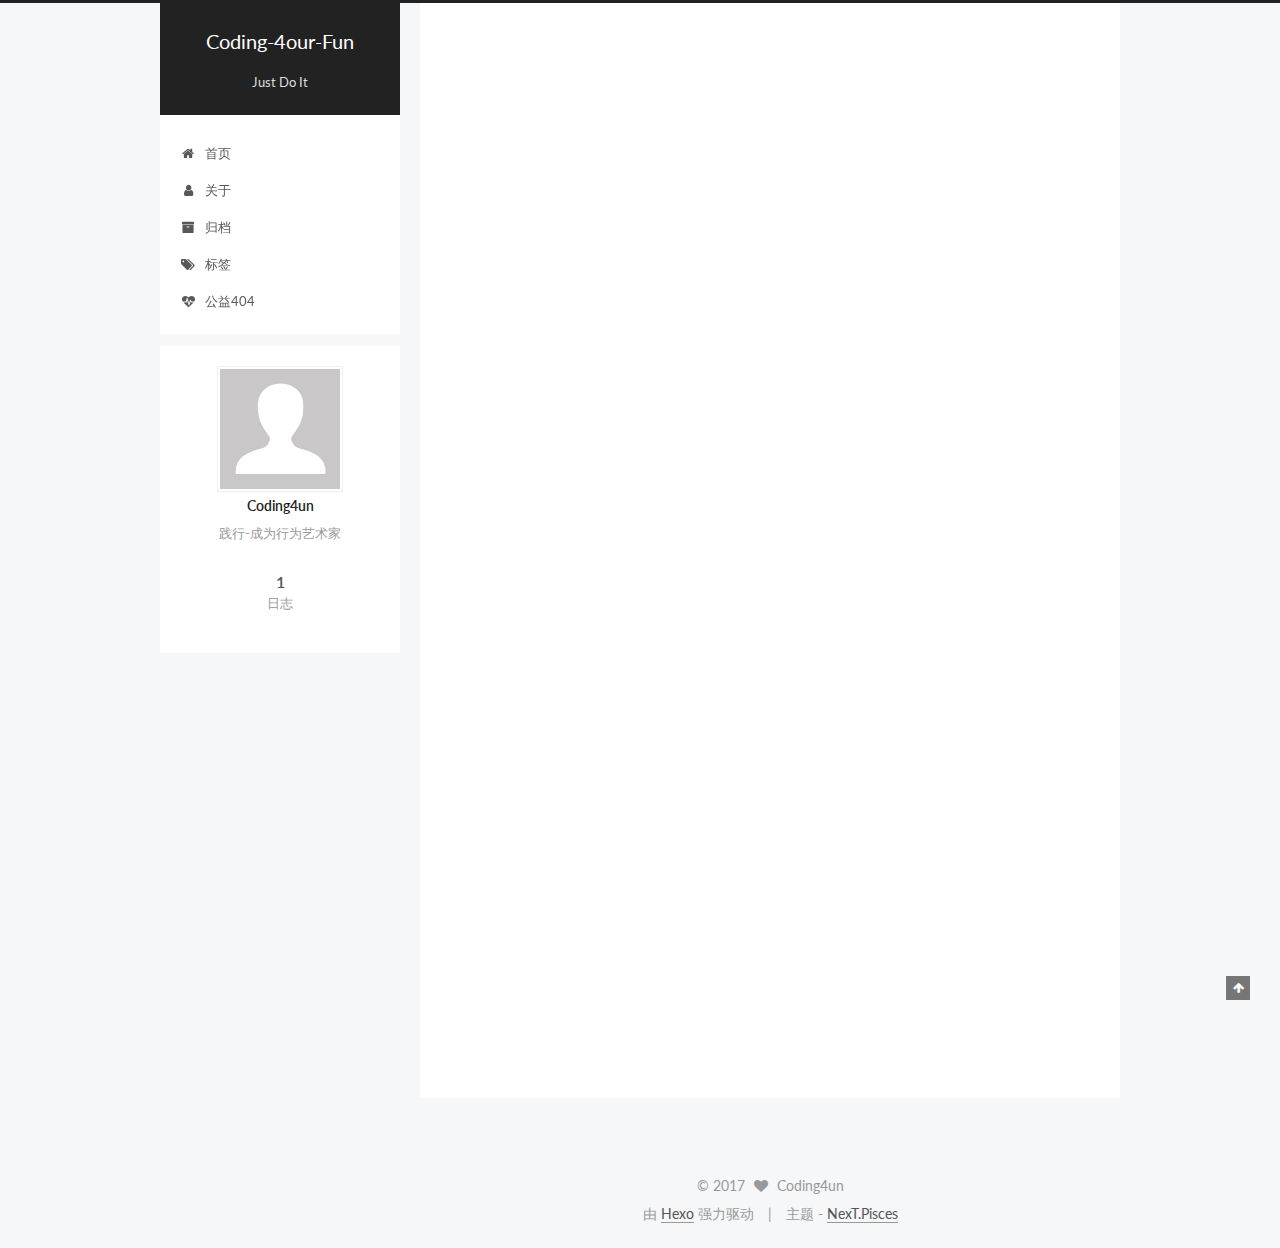
<file: index.html>
<!doctype html>



  


<html class="theme-next pisces use-motion" lang="zh-Hans">
<head>
  <meta charset="UTF-8"/>
<meta http-equiv="X-UA-Compatible" content="IE=edge" />
<meta name="viewport" content="width=device-width, initial-scale=1, maximum-scale=1"/>



<meta http-equiv="Cache-Control" content="no-transform" />
<meta http-equiv="Cache-Control" content="no-siteapp" />















  
  
  <link href="/lib/fancybox/source/jquery.fancybox.css?v=2.1.5" rel="stylesheet" type="text/css" />




  
  
  
  

  
    
    
  

  

  

  

  

  
    
    
    <link href="//fonts.googleapis.com/css?family=Lato:300,300italic,400,400italic,700,700italic&subset=latin,latin-ext" rel="stylesheet" type="text/css">
  






<link href="/lib/font-awesome/css/font-awesome.min.css?v=4.6.2" rel="stylesheet" type="text/css" />

<link href="/css/main.css?v=5.1.0" rel="stylesheet" type="text/css" />


  <meta name="keywords" content="Hexo, NexT" />








  <link rel="shortcut icon" type="image/x-icon" href="/favicon.ico?v=5.1.0" />






<meta name="description" content="践行-成为行为艺术家">
<meta property="og:type" content="website">
<meta property="og:title" content="Coding-4our-Fun">
<meta property="og:url" content="http://coding4un.com/index.html">
<meta property="og:site_name" content="Coding-4our-Fun">
<meta property="og:description" content="践行-成为行为艺术家">
<meta name="twitter:card" content="summary">
<meta name="twitter:title" content="Coding-4our-Fun">
<meta name="twitter:description" content="践行-成为行为艺术家">



<script type="text/javascript" id="hexo.configurations">
  var NexT = window.NexT || {};
  var CONFIG = {
    root: '/',
    scheme: 'Pisces',
    sidebar: {"position":"left","display":"post","offset":12,"offset_float":0,"b2t":false,"scrollpercent":false},
    fancybox: true,
    motion: true,
    duoshuo: {
      userId: '0',
      author: '博主'
    },
    algolia: {
      applicationID: '',
      apiKey: '',
      indexName: '',
      hits: {"per_page":10},
      labels: {"input_placeholder":"Search for Posts","hits_empty":"We didn't find any results for the search: ${query}","hits_stats":"${hits} results found in ${time} ms"}
    }
  };
</script>



  <link rel="canonical" href="http://coding4un.com/"/>





  <title> Coding-4our-Fun </title>
</head>

<body itemscope itemtype="http://schema.org/WebPage" lang="zh-Hans">

  














  
  
    
  

  <div class="container one-collumn sidebar-position-left 
   page-home 
 ">
    <div class="headband"></div>

    <header id="header" class="header" itemscope itemtype="http://schema.org/WPHeader">
      <div class="header-inner"><div class="site-brand-wrapper">
  <div class="site-meta ">
    

    <div class="custom-logo-site-title">
      <a href="/"  class="brand" rel="start">
        <span class="logo-line-before"><i></i></span>
        <span class="site-title">Coding-4our-Fun</span>
        <span class="logo-line-after"><i></i></span>
      </a>
    </div>
      
        <p class="site-subtitle">Just Do It</p>
      
  </div>

  <div class="site-nav-toggle">
    <button>
      <span class="btn-bar"></span>
      <span class="btn-bar"></span>
      <span class="btn-bar"></span>
    </button>
  </div>
</div>

<nav class="site-nav">
  

  
    <ul id="menu" class="menu">
      
        
        <li class="menu-item menu-item-home">
          <a href="/" rel="section">
            
              <i class="menu-item-icon fa fa-fw fa-home"></i> <br />
            
            首页
          </a>
        </li>
      
        
        <li class="menu-item menu-item-about">
          <a href="/about" rel="section">
            
              <i class="menu-item-icon fa fa-fw fa-user"></i> <br />
            
            关于
          </a>
        </li>
      
        
        <li class="menu-item menu-item-archives">
          <a href="/archives" rel="section">
            
              <i class="menu-item-icon fa fa-fw fa-archive"></i> <br />
            
            归档
          </a>
        </li>
      
        
        <li class="menu-item menu-item-tags">
          <a href="/tags" rel="section">
            
              <i class="menu-item-icon fa fa-fw fa-tags"></i> <br />
            
            标签
          </a>
        </li>
      
        
        <li class="menu-item menu-item-commonweal">
          <a href="/404.html" rel="section">
            
              <i class="menu-item-icon fa fa-fw fa-heartbeat"></i> <br />
            
            公益404
          </a>
        </li>
      

      
    </ul>
  

  
</nav>



 </div>
    </header>

    <main id="main" class="main">
      <div class="main-inner">
        <div class="content-wrap">
          <div id="content" class="content">
            
  <section id="posts" class="posts-expand">
    
      

  

  
  
  

  <article class="post post-type-normal " itemscope itemtype="http://schema.org/Article">
    <link itemprop="mainEntityOfPage" href="http://coding4un.com/2017/03/13/hello-world/">

    <span hidden itemprop="author" itemscope itemtype="http://schema.org/Person">
      <meta itemprop="name" content="Coding4un">
      <meta itemprop="description" content="">
      <meta itemprop="image" content="/images/avatar.gif">
    </span>

    <span hidden itemprop="publisher" itemscope itemtype="http://schema.org/Organization">
      <meta itemprop="name" content="Coding-4our-Fun">
    </span>

    
      <header class="post-header">

        
        
          <h1 class="post-title" itemprop="name headline">
            
            
              
                
                <a class="post-title-link" href="/2017/03/13/hello-world/" itemprop="url">
                  Hello World
                </a>
              
            
          </h1>
        

        <div class="post-meta">
          <span class="post-time">
            
              <span class="post-meta-item-icon">
                <i class="fa fa-calendar-o"></i>
              </span>
              
                <span class="post-meta-item-text">发表于</span>
              
              <time title="创建于" itemprop="dateCreated datePublished" datetime="2017-03-13T23:15:08+08:00">
                2017-03-13
              </time>
            

            

            
          </span>

          

          
            
              <span class="post-comments-count">
                <span class="post-meta-divider">|</span>
                <span class="post-meta-item-icon">
                  <i class="fa fa-comment-o"></i>
                </span>
                <a href="/2017/03/13/hello-world/#comments" itemprop="discussionUrl">
                  <span class="post-comments-count ds-thread-count" data-thread-key="2017/03/13/hello-world/" itemprop="commentCount"></span>
                </a>
              </span>
            
          

          
          
             <span id="/2017/03/13/hello-world/" class="leancloud_visitors" data-flag-title="Hello World">
               <span class="post-meta-divider">|</span>
               <span class="post-meta-item-icon">
                 <i class="fa fa-eye"></i>
               </span>
               
                 <span class="post-meta-item-text">阅读次数 </span>
               
                 <span class="leancloud-visitors-count"></span>
             </span>
          

          

          

          

        </div>
      </header>
    


    <div class="post-body" itemprop="articleBody">

      
      

      
        
          
            <p>Welcome to <a href="https://hexo.io/" target="_blank" rel="external">Hexo</a>! This is your very first post. Check <a href="https://hexo.io/docs/" target="_blank" rel="external">documentation</a> for more info. If you get any problems when using Hexo, you can find the answer in <a href="https://hexo.io/docs/troubleshooting.html" target="_blank" rel="external">troubleshooting</a> or you can ask me on <a href="https://github.com/hexojs/hexo/issues" target="_blank" rel="external">GitHub</a>.</p>
<h2 id="Quick-Start"><a href="#Quick-Start" class="headerlink" title="Quick Start"></a>Quick Start</h2><h3 id="Create-a-new-post"><a href="#Create-a-new-post" class="headerlink" title="Create a new post"></a>Create a new post</h3><figure class="highlight bash"><table><tr><td class="gutter"><pre><div class="line">1</div></pre></td><td class="code"><pre><div class="line">$ hexo new <span class="string">"My New Post"</span></div></pre></td></tr></table></figure>
<p>More info: <a href="https://hexo.io/docs/writing.html" target="_blank" rel="external">Writing</a></p>
<h3 id="Run-server"><a href="#Run-server" class="headerlink" title="Run server"></a>Run server</h3><figure class="highlight bash"><table><tr><td class="gutter"><pre><div class="line">1</div></pre></td><td class="code"><pre><div class="line">$ hexo server</div></pre></td></tr></table></figure>
<p>More info: <a href="https://hexo.io/docs/server.html" target="_blank" rel="external">Server</a></p>
<h3 id="Generate-static-files"><a href="#Generate-static-files" class="headerlink" title="Generate static files"></a>Generate static files</h3><figure class="highlight bash"><table><tr><td class="gutter"><pre><div class="line">1</div></pre></td><td class="code"><pre><div class="line">$ hexo generate</div></pre></td></tr></table></figure>
<p>More info: <a href="https://hexo.io/docs/generating.html" target="_blank" rel="external">Generating</a></p>
<h3 id="Deploy-to-remote-sites"><a href="#Deploy-to-remote-sites" class="headerlink" title="Deploy to remote sites"></a>Deploy to remote sites</h3><figure class="highlight bash"><table><tr><td class="gutter"><pre><div class="line">1</div></pre></td><td class="code"><pre><div class="line">$ hexo deploy</div></pre></td></tr></table></figure>
<p>More info: <a href="https://hexo.io/docs/deployment.html" target="_blank" rel="external">Deployment</a></p>

          
        
      
    </div>

    <div>
      
    </div>

    <div>
      
    </div>

    <div>
      
    </div>

    <footer class="post-footer">
      

      

      

      
      
        <div class="post-eof"></div>
      
    </footer>
  </article>


    
  </section>

  

          
          </div>
          


          

        </div>
        
          
  
  <div class="sidebar-toggle">
    <div class="sidebar-toggle-line-wrap">
      <span class="sidebar-toggle-line sidebar-toggle-line-first"></span>
      <span class="sidebar-toggle-line sidebar-toggle-line-middle"></span>
      <span class="sidebar-toggle-line sidebar-toggle-line-last"></span>
    </div>
  </div>

  <aside id="sidebar" class="sidebar">
    <div class="sidebar-inner">

      

      

      <section class="site-overview sidebar-panel sidebar-panel-active">
        <div class="site-author motion-element" itemprop="author" itemscope itemtype="http://schema.org/Person">
          <img class="site-author-image" itemprop="image"
               src="/images/avatar.gif"
               alt="Coding4un" />
          <p class="site-author-name" itemprop="name">Coding4un</p>
           
              <p class="site-description motion-element" itemprop="description">践行-成为行为艺术家</p>
          
        </div>
        <nav class="site-state motion-element">

          
            <div class="site-state-item site-state-posts">
              <a href="/archives">
                <span class="site-state-item-count">1</span>
                <span class="site-state-item-name">日志</span>
              </a>
            </div>
          

          

          

        </nav>

        

        <div class="links-of-author motion-element">
          
        </div>

        
        

        
        

        


      </section>

      

      

    </div>
  </aside>


        
      </div>
    </main>

    <footer id="footer" class="footer">
      <div class="footer-inner">
        <div class="copyright" >
  
  &copy; 
  <span itemprop="copyrightYear">2017</span>
  <span class="with-love">
    <i class="fa fa-heart"></i>
  </span>
  <span class="author" itemprop="copyrightHolder">Coding4un</span>
</div>


<div class="powered-by">
  由 <a class="theme-link" href="https://hexo.io">Hexo</a> 强力驱动
</div>

<div class="theme-info">
  主题 -
  <a class="theme-link" href="https://github.com/iissnan/hexo-theme-next">
    NexT.Pisces
  </a>
</div>


        

        
      </div>
    </footer>

    
      <div class="back-to-top">
        <i class="fa fa-arrow-up"></i>
        
      </div>
    
    
  </div>

  

<script type="text/javascript">
  if (Object.prototype.toString.call(window.Promise) !== '[object Function]') {
    window.Promise = null;
  }
</script>









  




  
  <script type="text/javascript" src="/lib/jquery/index.js?v=2.1.3"></script>

  
  <script type="text/javascript" src="/lib/fastclick/lib/fastclick.min.js?v=1.0.6"></script>

  
  <script type="text/javascript" src="/lib/jquery_lazyload/jquery.lazyload.js?v=1.9.7"></script>

  
  <script type="text/javascript" src="/lib/velocity/velocity.min.js?v=1.2.1"></script>

  
  <script type="text/javascript" src="/lib/velocity/velocity.ui.min.js?v=1.2.1"></script>

  
  <script type="text/javascript" src="/lib/fancybox/source/jquery.fancybox.pack.js?v=2.1.5"></script>


  


  <script type="text/javascript" src="/js/src/utils.js?v=5.1.0"></script>

  <script type="text/javascript" src="/js/src/motion.js?v=5.1.0"></script>



  
  


  <script type="text/javascript" src="/js/src/affix.js?v=5.1.0"></script>

  <script type="text/javascript" src="/js/src/schemes/pisces.js?v=5.1.0"></script>



  

  


  <script type="text/javascript" src="/js/src/bootstrap.js?v=5.1.0"></script>



  

  
    
  

  <script type="text/javascript">
    var duoshuoQuery = {short_name:"coding4un"};
    (function() {
      var ds = document.createElement('script');
      ds.type = 'text/javascript';ds.async = true;
      ds.id = 'duoshuo-script';
      ds.src = (document.location.protocol == 'https:' ? 'https:' : 'http:') + '//static.duoshuo.com/embed.js';
      ds.charset = 'UTF-8';
      (document.getElementsByTagName('head')[0]
      || document.getElementsByTagName('body')[0]).appendChild(ds);
    })();
  </script>

  
    
    
    <script src="/lib/ua-parser-js/dist/ua-parser.min.js?v=0.7.9"></script>
    <script src="/js/src/hook-duoshuo.js"></script>
  













  
  

  

  

  
  <script src="https://cdn1.lncld.net/static/js/av-core-mini-0.6.1.js"></script>
  <script>AV.initialize("Ebd3PEnQ1aWRD4pUwjTF0zRP-gzGzoHsz", "pf22ciiiFzVDuaIrYK3aal4l");</script>
  <script>
    function showTime(Counter) {
      var query = new AV.Query(Counter);
      var entries = [];
      var $visitors = $(".leancloud_visitors");

      $visitors.each(function () {
        entries.push( $(this).attr("id").trim() );
      });

      query.containedIn('url', entries);
      query.find()
        .done(function (results) {
          var COUNT_CONTAINER_REF = '.leancloud-visitors-count';

          if (results.length === 0) {
            $visitors.find(COUNT_CONTAINER_REF).text(0);
            return;
          }

          for (var i = 0; i < results.length; i++) {
            var item = results[i];
            var url = item.get('url');
            var time = item.get('time');
            var element = document.getElementById(url);

            $(element).find(COUNT_CONTAINER_REF).text(time);
          }
          for(var i = 0; i < entries.length; i++) {
            var url = entries[i];
            var element = document.getElementById(url);
            var countSpan = $(element).find(COUNT_CONTAINER_REF);
            if( countSpan.text() == '') {
              countSpan.text(0);
            }
          }
        })
        .fail(function (object, error) {
          console.log("Error: " + error.code + " " + error.message);
        });
    }

    function addCount(Counter) {
      var $visitors = $(".leancloud_visitors");
      var url = $visitors.attr('id').trim();
      var title = $visitors.attr('data-flag-title').trim();
      var query = new AV.Query(Counter);

      query.equalTo("url", url);
      query.find({
        success: function(results) {
          if (results.length > 0) {
            var counter = results[0];
            counter.fetchWhenSave(true);
            counter.increment("time");
            counter.save(null, {
              success: function(counter) {
                var $element = $(document.getElementById(url));
                $element.find('.leancloud-visitors-count').text(counter.get('time'));
              },
              error: function(counter, error) {
                console.log('Failed to save Visitor num, with error message: ' + error.message);
              }
            });
          } else {
            var newcounter = new Counter();
            /* Set ACL */
            var acl = new AV.ACL();
            acl.setPublicReadAccess(true);
            acl.setPublicWriteAccess(true);
            newcounter.setACL(acl);
            /* End Set ACL */
            newcounter.set("title", title);
            newcounter.set("url", url);
            newcounter.set("time", 1);
            newcounter.save(null, {
              success: function(newcounter) {
                var $element = $(document.getElementById(url));
                $element.find('.leancloud-visitors-count').text(newcounter.get('time'));
              },
              error: function(newcounter, error) {
                console.log('Failed to create');
              }
            });
          }
        },
        error: function(error) {
          console.log('Error:' + error.code + " " + error.message);
        }
      });
    }

    $(function() {
      var Counter = AV.Object.extend("Counter");
      if ($('.leancloud_visitors').length == 1) {
        addCount(Counter);
      } else if ($('.post-title-link').length > 1) {
        showTime(Counter);
      }
    });
  </script>



  

  


  

</body>
</html>
</file>
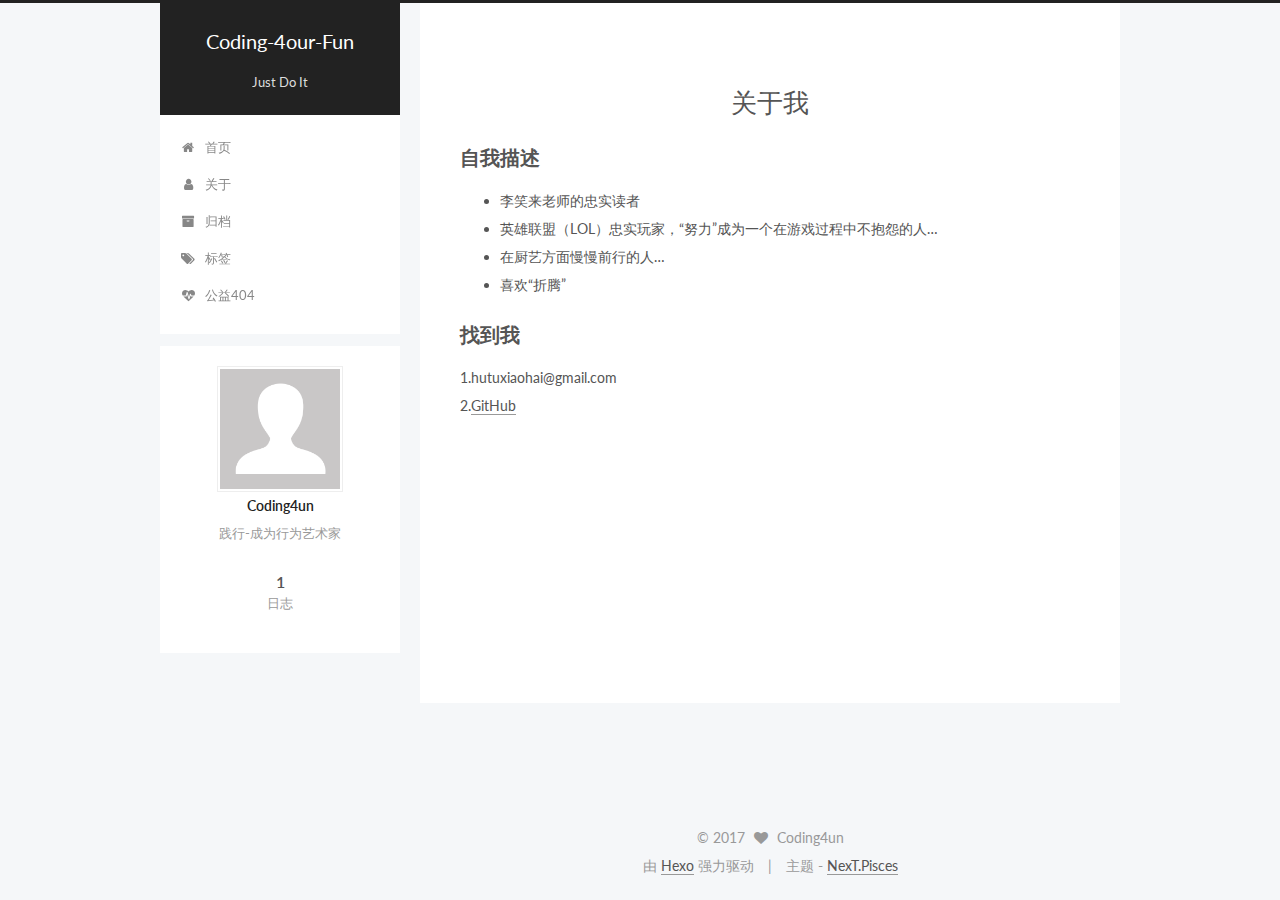
<file: about/index.html>
<!doctype html>



  


<html class="theme-next pisces use-motion" lang="zh-Hans">
<head>
  <meta charset="UTF-8"/>
<meta http-equiv="X-UA-Compatible" content="IE=edge" />
<meta name="viewport" content="width=device-width, initial-scale=1, maximum-scale=1"/>



<meta http-equiv="Cache-Control" content="no-transform" />
<meta http-equiv="Cache-Control" content="no-siteapp" />















  
  
  <link href="/lib/fancybox/source/jquery.fancybox.css?v=2.1.5" rel="stylesheet" type="text/css" />




  
  
  
  

  
    
    
  

  

  

  

  

  
    
    
    <link href="//fonts.googleapis.com/css?family=Lato:300,300italic,400,400italic,700,700italic&subset=latin,latin-ext" rel="stylesheet" type="text/css">
  






<link href="/lib/font-awesome/css/font-awesome.min.css?v=4.6.2" rel="stylesheet" type="text/css" />

<link href="/css/main.css?v=5.1.0" rel="stylesheet" type="text/css" />


  <meta name="keywords" content="Hexo, NexT" />








  <link rel="shortcut icon" type="image/x-icon" href="/favicon.ico?v=5.1.0" />






<meta name="description" content="自我描述
李笑来老师的忠实读者
英雄联盟（LOL）忠实玩家，“努力”成为一个在游戏过程中不抱怨的人…
在厨艺方面慢慢前行的人…
喜欢“折腾”

找到我1.hutuxiaohai@gmail.com2.GitHub">
<meta property="og:type" content="website">
<meta property="og:title" content="关于我">
<meta property="og:url" content="http://coding4un.com/about/index.html">
<meta property="og:site_name" content="Coding-4our-Fun">
<meta property="og:description" content="自我描述
李笑来老师的忠实读者
英雄联盟（LOL）忠实玩家，“努力”成为一个在游戏过程中不抱怨的人…
在厨艺方面慢慢前行的人…
喜欢“折腾”

找到我1.hutuxiaohai@gmail.com2.GitHub">
<meta property="og:updated_time" content="2017-03-21T07:21:46.000Z">
<meta name="twitter:card" content="summary">
<meta name="twitter:title" content="关于我">
<meta name="twitter:description" content="自我描述
李笑来老师的忠实读者
英雄联盟（LOL）忠实玩家，“努力”成为一个在游戏过程中不抱怨的人…
在厨艺方面慢慢前行的人…
喜欢“折腾”

找到我1.hutuxiaohai@gmail.com2.GitHub">



<script type="text/javascript" id="hexo.configurations">
  var NexT = window.NexT || {};
  var CONFIG = {
    root: '/',
    scheme: 'Pisces',
    sidebar: {"position":"left","display":"post","offset":12,"offset_float":0,"b2t":false,"scrollpercent":false},
    fancybox: true,
    motion: true,
    duoshuo: {
      userId: '0',
      author: '博主'
    },
    algolia: {
      applicationID: '',
      apiKey: '',
      indexName: '',
      hits: {"per_page":10},
      labels: {"input_placeholder":"Search for Posts","hits_empty":"We didn't find any results for the search: ${query}","hits_stats":"${hits} results found in ${time} ms"}
    }
  };
</script>



  <link rel="canonical" href="http://coding4un.com/about/"/>





  <title>
  

  
    关于我 | Coding-4our-Fun
  
</title>
</head>

<body itemscope itemtype="http://schema.org/WebPage" lang="zh-Hans">

  














  
  
    
  

  <div class="container one-collumn sidebar-position-left  ">
    <div class="headband"></div>

    <header id="header" class="header" itemscope itemtype="http://schema.org/WPHeader">
      <div class="header-inner"><div class="site-brand-wrapper">
  <div class="site-meta ">
    

    <div class="custom-logo-site-title">
      <a href="/"  class="brand" rel="start">
        <span class="logo-line-before"><i></i></span>
        <span class="site-title">Coding-4our-Fun</span>
        <span class="logo-line-after"><i></i></span>
      </a>
    </div>
      
        <p class="site-subtitle">Just Do It</p>
      
  </div>

  <div class="site-nav-toggle">
    <button>
      <span class="btn-bar"></span>
      <span class="btn-bar"></span>
      <span class="btn-bar"></span>
    </button>
  </div>
</div>

<nav class="site-nav">
  

  
    <ul id="menu" class="menu">
      
        
        <li class="menu-item menu-item-home">
          <a href="/" rel="section">
            
              <i class="menu-item-icon fa fa-fw fa-home"></i> <br />
            
            首页
          </a>
        </li>
      
        
        <li class="menu-item menu-item-about">
          <a href="/about" rel="section">
            
              <i class="menu-item-icon fa fa-fw fa-user"></i> <br />
            
            关于
          </a>
        </li>
      
        
        <li class="menu-item menu-item-archives">
          <a href="/archives" rel="section">
            
              <i class="menu-item-icon fa fa-fw fa-archive"></i> <br />
            
            归档
          </a>
        </li>
      
        
        <li class="menu-item menu-item-tags">
          <a href="/tags" rel="section">
            
              <i class="menu-item-icon fa fa-fw fa-tags"></i> <br />
            
            标签
          </a>
        </li>
      
        
        <li class="menu-item menu-item-commonweal">
          <a href="/404.html" rel="section">
            
              <i class="menu-item-icon fa fa-fw fa-heartbeat"></i> <br />
            
            公益404
          </a>
        </li>
      

      
    </ul>
  

  
</nav>



 </div>
    </header>

    <main id="main" class="main">
      <div class="main-inner">
        <div class="content-wrap">
          <div id="content" class="content">
            

  <div id="posts" class="posts-expand">
  <header class="post-header">

	<h1 class="post-title" itemprop="name headline">关于我</h1>



</header>

    
    
      <h2 id="自我描述"><a href="#自我描述" class="headerlink" title="自我描述"></a>自我描述</h2><ul>
<li>李笑来老师的忠实读者</li>
<li>英雄联盟（LOL）忠实玩家，“努力”成为一个在游戏过程中不抱怨的人…</li>
<li>在厨艺方面慢慢前行的人…</li>
<li>喜欢“折腾”</li>
</ul>
<h2 id="找到我"><a href="#找到我" class="headerlink" title="找到我"></a>找到我</h2><p>1.hutuxiaohai@gmail.com<br>2.<a href="https://github.com/coding4" target="_blank" rel="external">GitHub</a></p>

    
  </div>

          
          </div>
          


          
  <div class="comments" id="comments">
    
      <div class="ds-thread" data-thread-key="about/index.html"
           data-title="关于我" data-url="http://coding4un.com/about/index.html">
      </div>
    
  </div>


        </div>
        
          
  
  <div class="sidebar-toggle">
    <div class="sidebar-toggle-line-wrap">
      <span class="sidebar-toggle-line sidebar-toggle-line-first"></span>
      <span class="sidebar-toggle-line sidebar-toggle-line-middle"></span>
      <span class="sidebar-toggle-line sidebar-toggle-line-last"></span>
    </div>
  </div>

  <aside id="sidebar" class="sidebar">
    <div class="sidebar-inner">

      

      

      <section class="site-overview sidebar-panel sidebar-panel-active">
        <div class="site-author motion-element" itemprop="author" itemscope itemtype="http://schema.org/Person">
          <img class="site-author-image" itemprop="image"
               src="/images/avatar.gif"
               alt="Coding4un" />
          <p class="site-author-name" itemprop="name">Coding4un</p>
           
              <p class="site-description motion-element" itemprop="description">践行-成为行为艺术家</p>
          
        </div>
        <nav class="site-state motion-element">

          
            <div class="site-state-item site-state-posts">
              <a href="/archives">
                <span class="site-state-item-count">1</span>
                <span class="site-state-item-name">日志</span>
              </a>
            </div>
          

          

          

        </nav>

        

        <div class="links-of-author motion-element">
          
        </div>

        
        

        
        

        


      </section>

      

      

    </div>
  </aside>


        
      </div>
    </main>

    <footer id="footer" class="footer">
      <div class="footer-inner">
        <div class="copyright" >
  
  &copy; 
  <span itemprop="copyrightYear">2017</span>
  <span class="with-love">
    <i class="fa fa-heart"></i>
  </span>
  <span class="author" itemprop="copyrightHolder">Coding4un</span>
</div>


<div class="powered-by">
  由 <a class="theme-link" href="https://hexo.io">Hexo</a> 强力驱动
</div>

<div class="theme-info">
  主题 -
  <a class="theme-link" href="https://github.com/iissnan/hexo-theme-next">
    NexT.Pisces
  </a>
</div>


        

        
      </div>
    </footer>

    
      <div class="back-to-top">
        <i class="fa fa-arrow-up"></i>
        
      </div>
    
    
  </div>

  

<script type="text/javascript">
  if (Object.prototype.toString.call(window.Promise) !== '[object Function]') {
    window.Promise = null;
  }
</script>









  




  
  <script type="text/javascript" src="/lib/jquery/index.js?v=2.1.3"></script>

  
  <script type="text/javascript" src="/lib/fastclick/lib/fastclick.min.js?v=1.0.6"></script>

  
  <script type="text/javascript" src="/lib/jquery_lazyload/jquery.lazyload.js?v=1.9.7"></script>

  
  <script type="text/javascript" src="/lib/velocity/velocity.min.js?v=1.2.1"></script>

  
  <script type="text/javascript" src="/lib/velocity/velocity.ui.min.js?v=1.2.1"></script>

  
  <script type="text/javascript" src="/lib/fancybox/source/jquery.fancybox.pack.js?v=2.1.5"></script>


  


  <script type="text/javascript" src="/js/src/utils.js?v=5.1.0"></script>

  <script type="text/javascript" src="/js/src/motion.js?v=5.1.0"></script>



  
  


  <script type="text/javascript" src="/js/src/affix.js?v=5.1.0"></script>

  <script type="text/javascript" src="/js/src/schemes/pisces.js?v=5.1.0"></script>



  

  


  <script type="text/javascript" src="/js/src/bootstrap.js?v=5.1.0"></script>



  

  
    
  

  <script type="text/javascript">
    var duoshuoQuery = {short_name:"coding4un"};
    (function() {
      var ds = document.createElement('script');
      ds.type = 'text/javascript';ds.async = true;
      ds.id = 'duoshuo-script';
      ds.src = (document.location.protocol == 'https:' ? 'https:' : 'http:') + '//static.duoshuo.com/embed.js';
      ds.charset = 'UTF-8';
      (document.getElementsByTagName('head')[0]
      || document.getElementsByTagName('body')[0]).appendChild(ds);
    })();
  </script>

  
    
    
    <script src="/lib/ua-parser-js/dist/ua-parser.min.js?v=0.7.9"></script>
    <script src="/js/src/hook-duoshuo.js"></script>
  













  
  

  

  

  
  <script src="https://cdn1.lncld.net/static/js/av-core-mini-0.6.1.js"></script>
  <script>AV.initialize("Ebd3PEnQ1aWRD4pUwjTF0zRP-gzGzoHsz", "pf22ciiiFzVDuaIrYK3aal4l");</script>
  <script>
    function showTime(Counter) {
      var query = new AV.Query(Counter);
      var entries = [];
      var $visitors = $(".leancloud_visitors");

      $visitors.each(function () {
        entries.push( $(this).attr("id").trim() );
      });

      query.containedIn('url', entries);
      query.find()
        .done(function (results) {
          var COUNT_CONTAINER_REF = '.leancloud-visitors-count';

          if (results.length === 0) {
            $visitors.find(COUNT_CONTAINER_REF).text(0);
            return;
          }

          for (var i = 0; i < results.length; i++) {
            var item = results[i];
            var url = item.get('url');
            var time = item.get('time');
            var element = document.getElementById(url);

            $(element).find(COUNT_CONTAINER_REF).text(time);
          }
          for(var i = 0; i < entries.length; i++) {
            var url = entries[i];
            var element = document.getElementById(url);
            var countSpan = $(element).find(COUNT_CONTAINER_REF);
            if( countSpan.text() == '') {
              countSpan.text(0);
            }
          }
        })
        .fail(function (object, error) {
          console.log("Error: " + error.code + " " + error.message);
        });
    }

    function addCount(Counter) {
      var $visitors = $(".leancloud_visitors");
      var url = $visitors.attr('id').trim();
      var title = $visitors.attr('data-flag-title').trim();
      var query = new AV.Query(Counter);

      query.equalTo("url", url);
      query.find({
        success: function(results) {
          if (results.length > 0) {
            var counter = results[0];
            counter.fetchWhenSave(true);
            counter.increment("time");
            counter.save(null, {
              success: function(counter) {
                var $element = $(document.getElementById(url));
                $element.find('.leancloud-visitors-count').text(counter.get('time'));
              },
              error: function(counter, error) {
                console.log('Failed to save Visitor num, with error message: ' + error.message);
              }
            });
          } else {
            var newcounter = new Counter();
            /* Set ACL */
            var acl = new AV.ACL();
            acl.setPublicReadAccess(true);
            acl.setPublicWriteAccess(true);
            newcounter.setACL(acl);
            /* End Set ACL */
            newcounter.set("title", title);
            newcounter.set("url", url);
            newcounter.set("time", 1);
            newcounter.save(null, {
              success: function(newcounter) {
                var $element = $(document.getElementById(url));
                $element.find('.leancloud-visitors-count').text(newcounter.get('time'));
              },
              error: function(newcounter, error) {
                console.log('Failed to create');
              }
            });
          }
        },
        error: function(error) {
          console.log('Error:' + error.code + " " + error.message);
        }
      });
    }

    $(function() {
      var Counter = AV.Object.extend("Counter");
      if ($('.leancloud_visitors').length == 1) {
        addCount(Counter);
      } else if ($('.post-title-link').length > 1) {
        showTime(Counter);
      }
    });
  </script>



  

  


  

</body>
</html>
</file>
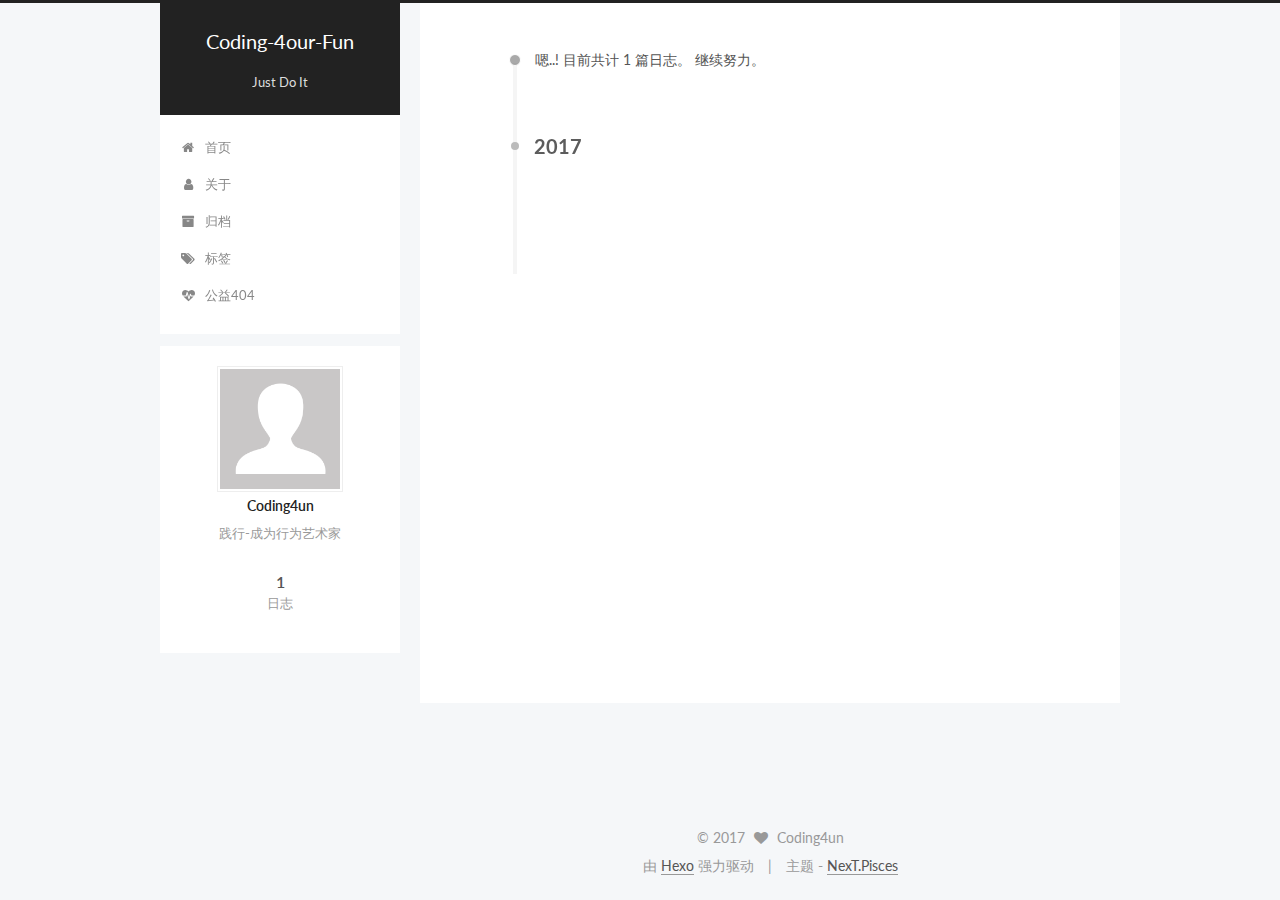
<file: archives/index.html>
<!doctype html>



  


<html class="theme-next pisces use-motion" lang="zh-Hans">
<head>
  <meta charset="UTF-8"/>
<meta http-equiv="X-UA-Compatible" content="IE=edge" />
<meta name="viewport" content="width=device-width, initial-scale=1, maximum-scale=1"/>



<meta http-equiv="Cache-Control" content="no-transform" />
<meta http-equiv="Cache-Control" content="no-siteapp" />















  
  
  <link href="/lib/fancybox/source/jquery.fancybox.css?v=2.1.5" rel="stylesheet" type="text/css" />




  
  
  
  

  
    
    
  

  

  

  

  

  
    
    
    <link href="//fonts.googleapis.com/css?family=Lato:300,300italic,400,400italic,700,700italic&subset=latin,latin-ext" rel="stylesheet" type="text/css">
  






<link href="/lib/font-awesome/css/font-awesome.min.css?v=4.6.2" rel="stylesheet" type="text/css" />

<link href="/css/main.css?v=5.1.0" rel="stylesheet" type="text/css" />


  <meta name="keywords" content="Hexo, NexT" />








  <link rel="shortcut icon" type="image/x-icon" href="/favicon.ico?v=5.1.0" />






<meta name="description" content="践行-成为行为艺术家">
<meta property="og:type" content="website">
<meta property="og:title" content="Coding-4our-Fun">
<meta property="og:url" content="http://coding4un.com/archives/index.html">
<meta property="og:site_name" content="Coding-4our-Fun">
<meta property="og:description" content="践行-成为行为艺术家">
<meta name="twitter:card" content="summary">
<meta name="twitter:title" content="Coding-4our-Fun">
<meta name="twitter:description" content="践行-成为行为艺术家">



<script type="text/javascript" id="hexo.configurations">
  var NexT = window.NexT || {};
  var CONFIG = {
    root: '/',
    scheme: 'Pisces',
    sidebar: {"position":"left","display":"post","offset":12,"offset_float":0,"b2t":false,"scrollpercent":false},
    fancybox: true,
    motion: true,
    duoshuo: {
      userId: '0',
      author: '博主'
    },
    algolia: {
      applicationID: '',
      apiKey: '',
      indexName: '',
      hits: {"per_page":10},
      labels: {"input_placeholder":"Search for Posts","hits_empty":"We didn't find any results for the search: ${query}","hits_stats":"${hits} results found in ${time} ms"}
    }
  };
</script>



  <link rel="canonical" href="http://coding4un.com/archives/"/>





  <title> 归档 | Coding-4our-Fun </title>
</head>

<body itemscope itemtype="http://schema.org/WebPage" lang="zh-Hans">

  














  
  
    
  

  <div class="container one-collumn sidebar-position-left  page-archive  ">
    <div class="headband"></div>

    <header id="header" class="header" itemscope itemtype="http://schema.org/WPHeader">
      <div class="header-inner"><div class="site-brand-wrapper">
  <div class="site-meta ">
    

    <div class="custom-logo-site-title">
      <a href="/"  class="brand" rel="start">
        <span class="logo-line-before"><i></i></span>
        <span class="site-title">Coding-4our-Fun</span>
        <span class="logo-line-after"><i></i></span>
      </a>
    </div>
      
        <p class="site-subtitle">Just Do It</p>
      
  </div>

  <div class="site-nav-toggle">
    <button>
      <span class="btn-bar"></span>
      <span class="btn-bar"></span>
      <span class="btn-bar"></span>
    </button>
  </div>
</div>

<nav class="site-nav">
  

  
    <ul id="menu" class="menu">
      
        
        <li class="menu-item menu-item-home">
          <a href="/" rel="section">
            
              <i class="menu-item-icon fa fa-fw fa-home"></i> <br />
            
            首页
          </a>
        </li>
      
        
        <li class="menu-item menu-item-about">
          <a href="/about" rel="section">
            
              <i class="menu-item-icon fa fa-fw fa-user"></i> <br />
            
            关于
          </a>
        </li>
      
        
        <li class="menu-item menu-item-archives">
          <a href="/archives" rel="section">
            
              <i class="menu-item-icon fa fa-fw fa-archive"></i> <br />
            
            归档
          </a>
        </li>
      
        
        <li class="menu-item menu-item-tags">
          <a href="/tags" rel="section">
            
              <i class="menu-item-icon fa fa-fw fa-tags"></i> <br />
            
            标签
          </a>
        </li>
      
        
        <li class="menu-item menu-item-commonweal">
          <a href="/404.html" rel="section">
            
              <i class="menu-item-icon fa fa-fw fa-heartbeat"></i> <br />
            
            公益404
          </a>
        </li>
      

      
    </ul>
  

  
</nav>



 </div>
    </header>

    <main id="main" class="main">
      <div class="main-inner">
        <div class="content-wrap">
          <div id="content" class="content">
            

  <section id="posts" class="posts-collapse">
    <span class="archive-move-on"></span>

    <span class="archive-page-counter">
      
      
      
        
      
      嗯..! 目前共计 1 篇日志。 继续努力。
    </span>

    

      
      
      

      
        
        <div class="collection-title">
          <h2 class="archive-year motion-element" id="archive-year-2017">2017</h2>
        </div>
      
      

      

  <article class="post post-type-normal" itemscope itemtype="http://schema.org/Article">
    <header class="post-header">

      <h1 class="post-title">
        
            <a class="post-title-link" href="/2017/03/13/hello-world/" itemprop="url">
              
                <span itemprop="name">Hello World</span>
              
            </a>
        
      </h1>

      <div class="post-meta">
        <time class="post-time" itemprop="dateCreated"
              datetime="2017-03-13T23:15:08+08:00"
              content="2017-03-13" >
          03-13
        </time>
      </div>

    </header>
  </article>



    

  </section>

  


          
          </div>
          


          

        </div>
        
          
  
  <div class="sidebar-toggle">
    <div class="sidebar-toggle-line-wrap">
      <span class="sidebar-toggle-line sidebar-toggle-line-first"></span>
      <span class="sidebar-toggle-line sidebar-toggle-line-middle"></span>
      <span class="sidebar-toggle-line sidebar-toggle-line-last"></span>
    </div>
  </div>

  <aside id="sidebar" class="sidebar">
    <div class="sidebar-inner">

      

      

      <section class="site-overview sidebar-panel sidebar-panel-active">
        <div class="site-author motion-element" itemprop="author" itemscope itemtype="http://schema.org/Person">
          <img class="site-author-image" itemprop="image"
               src="/images/avatar.gif"
               alt="Coding4un" />
          <p class="site-author-name" itemprop="name">Coding4un</p>
           
              <p class="site-description motion-element" itemprop="description">践行-成为行为艺术家</p>
          
        </div>
        <nav class="site-state motion-element">

          
            <div class="site-state-item site-state-posts">
              <a href="/archives">
                <span class="site-state-item-count">1</span>
                <span class="site-state-item-name">日志</span>
              </a>
            </div>
          

          

          

        </nav>

        

        <div class="links-of-author motion-element">
          
        </div>

        
        

        
        

        


      </section>

      

      

    </div>
  </aside>


        
      </div>
    </main>

    <footer id="footer" class="footer">
      <div class="footer-inner">
        <div class="copyright" >
  
  &copy; 
  <span itemprop="copyrightYear">2017</span>
  <span class="with-love">
    <i class="fa fa-heart"></i>
  </span>
  <span class="author" itemprop="copyrightHolder">Coding4un</span>
</div>


<div class="powered-by">
  由 <a class="theme-link" href="https://hexo.io">Hexo</a> 强力驱动
</div>

<div class="theme-info">
  主题 -
  <a class="theme-link" href="https://github.com/iissnan/hexo-theme-next">
    NexT.Pisces
  </a>
</div>


        

        
      </div>
    </footer>

    
      <div class="back-to-top">
        <i class="fa fa-arrow-up"></i>
        
      </div>
    
    
  </div>

  

<script type="text/javascript">
  if (Object.prototype.toString.call(window.Promise) !== '[object Function]') {
    window.Promise = null;
  }
</script>









  




  
  <script type="text/javascript" src="/lib/jquery/index.js?v=2.1.3"></script>

  
  <script type="text/javascript" src="/lib/fastclick/lib/fastclick.min.js?v=1.0.6"></script>

  
  <script type="text/javascript" src="/lib/jquery_lazyload/jquery.lazyload.js?v=1.9.7"></script>

  
  <script type="text/javascript" src="/lib/velocity/velocity.min.js?v=1.2.1"></script>

  
  <script type="text/javascript" src="/lib/velocity/velocity.ui.min.js?v=1.2.1"></script>

  
  <script type="text/javascript" src="/lib/fancybox/source/jquery.fancybox.pack.js?v=2.1.5"></script>


  


  <script type="text/javascript" src="/js/src/utils.js?v=5.1.0"></script>

  <script type="text/javascript" src="/js/src/motion.js?v=5.1.0"></script>



  
  


  <script type="text/javascript" src="/js/src/affix.js?v=5.1.0"></script>

  <script type="text/javascript" src="/js/src/schemes/pisces.js?v=5.1.0"></script>



  
  
    <script type="text/javascript" id="motion.page.archive">
      $('.archive-year').velocity('transition.slideLeftIn');
    </script>
  


  


  <script type="text/javascript" src="/js/src/bootstrap.js?v=5.1.0"></script>



  

  
    
  

  <script type="text/javascript">
    var duoshuoQuery = {short_name:"coding4un"};
    (function() {
      var ds = document.createElement('script');
      ds.type = 'text/javascript';ds.async = true;
      ds.id = 'duoshuo-script';
      ds.src = (document.location.protocol == 'https:' ? 'https:' : 'http:') + '//static.duoshuo.com/embed.js';
      ds.charset = 'UTF-8';
      (document.getElementsByTagName('head')[0]
      || document.getElementsByTagName('body')[0]).appendChild(ds);
    })();
  </script>

  
    
    
    <script src="/lib/ua-parser-js/dist/ua-parser.min.js?v=0.7.9"></script>
    <script src="/js/src/hook-duoshuo.js"></script>
  













  
  

  

  

  
  <script src="https://cdn1.lncld.net/static/js/av-core-mini-0.6.1.js"></script>
  <script>AV.initialize("Ebd3PEnQ1aWRD4pUwjTF0zRP-gzGzoHsz", "pf22ciiiFzVDuaIrYK3aal4l");</script>
  <script>
    function showTime(Counter) {
      var query = new AV.Query(Counter);
      var entries = [];
      var $visitors = $(".leancloud_visitors");

      $visitors.each(function () {
        entries.push( $(this).attr("id").trim() );
      });

      query.containedIn('url', entries);
      query.find()
        .done(function (results) {
          var COUNT_CONTAINER_REF = '.leancloud-visitors-count';

          if (results.length === 0) {
            $visitors.find(COUNT_CONTAINER_REF).text(0);
            return;
          }

          for (var i = 0; i < results.length; i++) {
            var item = results[i];
            var url = item.get('url');
            var time = item.get('time');
            var element = document.getElementById(url);

            $(element).find(COUNT_CONTAINER_REF).text(time);
          }
          for(var i = 0; i < entries.length; i++) {
            var url = entries[i];
            var element = document.getElementById(url);
            var countSpan = $(element).find(COUNT_CONTAINER_REF);
            if( countSpan.text() == '') {
              countSpan.text(0);
            }
          }
        })
        .fail(function (object, error) {
          console.log("Error: " + error.code + " " + error.message);
        });
    }

    function addCount(Counter) {
      var $visitors = $(".leancloud_visitors");
      var url = $visitors.attr('id').trim();
      var title = $visitors.attr('data-flag-title').trim();
      var query = new AV.Query(Counter);

      query.equalTo("url", url);
      query.find({
        success: function(results) {
          if (results.length > 0) {
            var counter = results[0];
            counter.fetchWhenSave(true);
            counter.increment("time");
            counter.save(null, {
              success: function(counter) {
                var $element = $(document.getElementById(url));
                $element.find('.leancloud-visitors-count').text(counter.get('time'));
              },
              error: function(counter, error) {
                console.log('Failed to save Visitor num, with error message: ' + error.message);
              }
            });
          } else {
            var newcounter = new Counter();
            /* Set ACL */
            var acl = new AV.ACL();
            acl.setPublicReadAccess(true);
            acl.setPublicWriteAccess(true);
            newcounter.setACL(acl);
            /* End Set ACL */
            newcounter.set("title", title);
            newcounter.set("url", url);
            newcounter.set("time", 1);
            newcounter.save(null, {
              success: function(newcounter) {
                var $element = $(document.getElementById(url));
                $element.find('.leancloud-visitors-count').text(newcounter.get('time'));
              },
              error: function(newcounter, error) {
                console.log('Failed to create');
              }
            });
          }
        },
        error: function(error) {
          console.log('Error:' + error.code + " " + error.message);
        }
      });
    }

    $(function() {
      var Counter = AV.Object.extend("Counter");
      if ($('.leancloud_visitors').length == 1) {
        addCount(Counter);
      } else if ($('.post-title-link').length > 1) {
        showTime(Counter);
      }
    });
  </script>



  

  


  

</body>
</html>
</file>
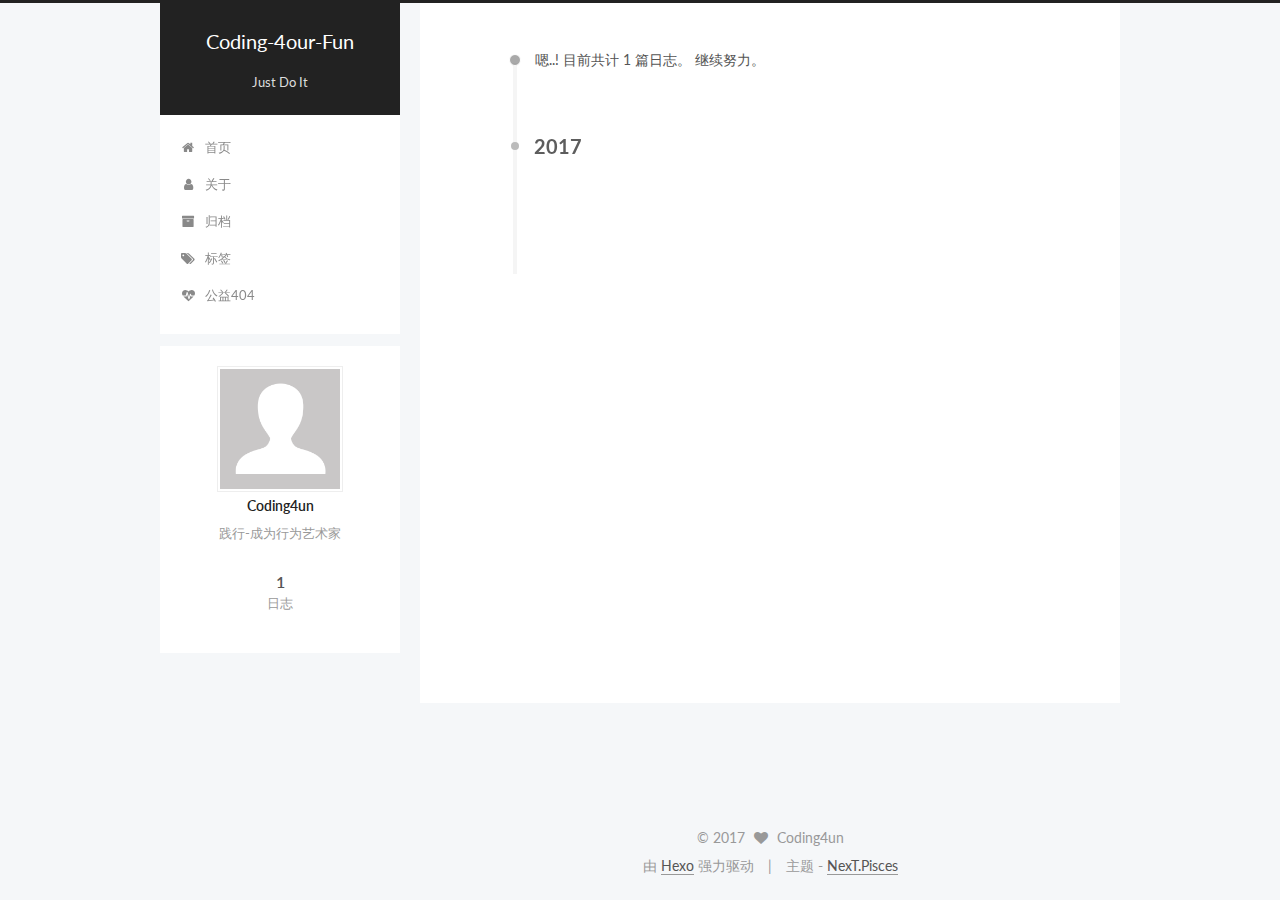
<file: archives/2017/index.html>
<!doctype html>



  


<html class="theme-next pisces use-motion" lang="zh-Hans">
<head>
  <meta charset="UTF-8"/>
<meta http-equiv="X-UA-Compatible" content="IE=edge" />
<meta name="viewport" content="width=device-width, initial-scale=1, maximum-scale=1"/>



<meta http-equiv="Cache-Control" content="no-transform" />
<meta http-equiv="Cache-Control" content="no-siteapp" />















  
  
  <link href="/lib/fancybox/source/jquery.fancybox.css?v=2.1.5" rel="stylesheet" type="text/css" />




  
  
  
  

  
    
    
  

  

  

  

  

  
    
    
    <link href="//fonts.googleapis.com/css?family=Lato:300,300italic,400,400italic,700,700italic&subset=latin,latin-ext" rel="stylesheet" type="text/css">
  






<link href="/lib/font-awesome/css/font-awesome.min.css?v=4.6.2" rel="stylesheet" type="text/css" />

<link href="/css/main.css?v=5.1.0" rel="stylesheet" type="text/css" />


  <meta name="keywords" content="Hexo, NexT" />








  <link rel="shortcut icon" type="image/x-icon" href="/favicon.ico?v=5.1.0" />






<meta name="description" content="践行-成为行为艺术家">
<meta property="og:type" content="website">
<meta property="og:title" content="Coding-4our-Fun">
<meta property="og:url" content="http://coding4un.com/archives/2017/index.html">
<meta property="og:site_name" content="Coding-4our-Fun">
<meta property="og:description" content="践行-成为行为艺术家">
<meta name="twitter:card" content="summary">
<meta name="twitter:title" content="Coding-4our-Fun">
<meta name="twitter:description" content="践行-成为行为艺术家">



<script type="text/javascript" id="hexo.configurations">
  var NexT = window.NexT || {};
  var CONFIG = {
    root: '/',
    scheme: 'Pisces',
    sidebar: {"position":"left","display":"post","offset":12,"offset_float":0,"b2t":false,"scrollpercent":false},
    fancybox: true,
    motion: true,
    duoshuo: {
      userId: '0',
      author: '博主'
    },
    algolia: {
      applicationID: '',
      apiKey: '',
      indexName: '',
      hits: {"per_page":10},
      labels: {"input_placeholder":"Search for Posts","hits_empty":"We didn't find any results for the search: ${query}","hits_stats":"${hits} results found in ${time} ms"}
    }
  };
</script>



  <link rel="canonical" href="http://coding4un.com/archives/2017/"/>





  <title> 归档 | Coding-4our-Fun </title>
</head>

<body itemscope itemtype="http://schema.org/WebPage" lang="zh-Hans">

  














  
  
    
  

  <div class="container one-collumn sidebar-position-left  page-archive  ">
    <div class="headband"></div>

    <header id="header" class="header" itemscope itemtype="http://schema.org/WPHeader">
      <div class="header-inner"><div class="site-brand-wrapper">
  <div class="site-meta ">
    

    <div class="custom-logo-site-title">
      <a href="/"  class="brand" rel="start">
        <span class="logo-line-before"><i></i></span>
        <span class="site-title">Coding-4our-Fun</span>
        <span class="logo-line-after"><i></i></span>
      </a>
    </div>
      
        <p class="site-subtitle">Just Do It</p>
      
  </div>

  <div class="site-nav-toggle">
    <button>
      <span class="btn-bar"></span>
      <span class="btn-bar"></span>
      <span class="btn-bar"></span>
    </button>
  </div>
</div>

<nav class="site-nav">
  

  
    <ul id="menu" class="menu">
      
        
        <li class="menu-item menu-item-home">
          <a href="/" rel="section">
            
              <i class="menu-item-icon fa fa-fw fa-home"></i> <br />
            
            首页
          </a>
        </li>
      
        
        <li class="menu-item menu-item-about">
          <a href="/about" rel="section">
            
              <i class="menu-item-icon fa fa-fw fa-user"></i> <br />
            
            关于
          </a>
        </li>
      
        
        <li class="menu-item menu-item-archives">
          <a href="/archives" rel="section">
            
              <i class="menu-item-icon fa fa-fw fa-archive"></i> <br />
            
            归档
          </a>
        </li>
      
        
        <li class="menu-item menu-item-tags">
          <a href="/tags" rel="section">
            
              <i class="menu-item-icon fa fa-fw fa-tags"></i> <br />
            
            标签
          </a>
        </li>
      
        
        <li class="menu-item menu-item-commonweal">
          <a href="/404.html" rel="section">
            
              <i class="menu-item-icon fa fa-fw fa-heartbeat"></i> <br />
            
            公益404
          </a>
        </li>
      

      
    </ul>
  

  
</nav>



 </div>
    </header>

    <main id="main" class="main">
      <div class="main-inner">
        <div class="content-wrap">
          <div id="content" class="content">
            

  <section id="posts" class="posts-collapse">
    <span class="archive-move-on"></span>

    <span class="archive-page-counter">
      
      
      
        
      
      嗯..! 目前共计 1 篇日志。 继续努力。
    </span>

    

      
      
      

      
        
        <div class="collection-title">
          <h2 class="archive-year motion-element" id="archive-year-2017">2017</h2>
        </div>
      
      

      

  <article class="post post-type-normal" itemscope itemtype="http://schema.org/Article">
    <header class="post-header">

      <h1 class="post-title">
        
            <a class="post-title-link" href="/2017/03/13/hello-world/" itemprop="url">
              
                <span itemprop="name">Hello World</span>
              
            </a>
        
      </h1>

      <div class="post-meta">
        <time class="post-time" itemprop="dateCreated"
              datetime="2017-03-13T23:15:08+08:00"
              content="2017-03-13" >
          03-13
        </time>
      </div>

    </header>
  </article>



    

  </section>

  


          
          </div>
          


          

        </div>
        
          
  
  <div class="sidebar-toggle">
    <div class="sidebar-toggle-line-wrap">
      <span class="sidebar-toggle-line sidebar-toggle-line-first"></span>
      <span class="sidebar-toggle-line sidebar-toggle-line-middle"></span>
      <span class="sidebar-toggle-line sidebar-toggle-line-last"></span>
    </div>
  </div>

  <aside id="sidebar" class="sidebar">
    <div class="sidebar-inner">

      

      

      <section class="site-overview sidebar-panel sidebar-panel-active">
        <div class="site-author motion-element" itemprop="author" itemscope itemtype="http://schema.org/Person">
          <img class="site-author-image" itemprop="image"
               src="/images/avatar.gif"
               alt="Coding4un" />
          <p class="site-author-name" itemprop="name">Coding4un</p>
           
              <p class="site-description motion-element" itemprop="description">践行-成为行为艺术家</p>
          
        </div>
        <nav class="site-state motion-element">

          
            <div class="site-state-item site-state-posts">
              <a href="/archives">
                <span class="site-state-item-count">1</span>
                <span class="site-state-item-name">日志</span>
              </a>
            </div>
          

          

          

        </nav>

        

        <div class="links-of-author motion-element">
          
        </div>

        
        

        
        

        


      </section>

      

      

    </div>
  </aside>


        
      </div>
    </main>

    <footer id="footer" class="footer">
      <div class="footer-inner">
        <div class="copyright" >
  
  &copy; 
  <span itemprop="copyrightYear">2017</span>
  <span class="with-love">
    <i class="fa fa-heart"></i>
  </span>
  <span class="author" itemprop="copyrightHolder">Coding4un</span>
</div>


<div class="powered-by">
  由 <a class="theme-link" href="https://hexo.io">Hexo</a> 强力驱动
</div>

<div class="theme-info">
  主题 -
  <a class="theme-link" href="https://github.com/iissnan/hexo-theme-next">
    NexT.Pisces
  </a>
</div>


        

        
      </div>
    </footer>

    
      <div class="back-to-top">
        <i class="fa fa-arrow-up"></i>
        
      </div>
    
    
  </div>

  

<script type="text/javascript">
  if (Object.prototype.toString.call(window.Promise) !== '[object Function]') {
    window.Promise = null;
  }
</script>









  




  
  <script type="text/javascript" src="/lib/jquery/index.js?v=2.1.3"></script>

  
  <script type="text/javascript" src="/lib/fastclick/lib/fastclick.min.js?v=1.0.6"></script>

  
  <script type="text/javascript" src="/lib/jquery_lazyload/jquery.lazyload.js?v=1.9.7"></script>

  
  <script type="text/javascript" src="/lib/velocity/velocity.min.js?v=1.2.1"></script>

  
  <script type="text/javascript" src="/lib/velocity/velocity.ui.min.js?v=1.2.1"></script>

  
  <script type="text/javascript" src="/lib/fancybox/source/jquery.fancybox.pack.js?v=2.1.5"></script>


  


  <script type="text/javascript" src="/js/src/utils.js?v=5.1.0"></script>

  <script type="text/javascript" src="/js/src/motion.js?v=5.1.0"></script>



  
  


  <script type="text/javascript" src="/js/src/affix.js?v=5.1.0"></script>

  <script type="text/javascript" src="/js/src/schemes/pisces.js?v=5.1.0"></script>



  
  
    <script type="text/javascript" id="motion.page.archive">
      $('.archive-year').velocity('transition.slideLeftIn');
    </script>
  


  


  <script type="text/javascript" src="/js/src/bootstrap.js?v=5.1.0"></script>



  

  
    
  

  <script type="text/javascript">
    var duoshuoQuery = {short_name:"coding4un"};
    (function() {
      var ds = document.createElement('script');
      ds.type = 'text/javascript';ds.async = true;
      ds.id = 'duoshuo-script';
      ds.src = (document.location.protocol == 'https:' ? 'https:' : 'http:') + '//static.duoshuo.com/embed.js';
      ds.charset = 'UTF-8';
      (document.getElementsByTagName('head')[0]
      || document.getElementsByTagName('body')[0]).appendChild(ds);
    })();
  </script>

  
    
    
    <script src="/lib/ua-parser-js/dist/ua-parser.min.js?v=0.7.9"></script>
    <script src="/js/src/hook-duoshuo.js"></script>
  













  
  

  

  

  
  <script src="https://cdn1.lncld.net/static/js/av-core-mini-0.6.1.js"></script>
  <script>AV.initialize("Ebd3PEnQ1aWRD4pUwjTF0zRP-gzGzoHsz", "pf22ciiiFzVDuaIrYK3aal4l");</script>
  <script>
    function showTime(Counter) {
      var query = new AV.Query(Counter);
      var entries = [];
      var $visitors = $(".leancloud_visitors");

      $visitors.each(function () {
        entries.push( $(this).attr("id").trim() );
      });

      query.containedIn('url', entries);
      query.find()
        .done(function (results) {
          var COUNT_CONTAINER_REF = '.leancloud-visitors-count';

          if (results.length === 0) {
            $visitors.find(COUNT_CONTAINER_REF).text(0);
            return;
          }

          for (var i = 0; i < results.length; i++) {
            var item = results[i];
            var url = item.get('url');
            var time = item.get('time');
            var element = document.getElementById(url);

            $(element).find(COUNT_CONTAINER_REF).text(time);
          }
          for(var i = 0; i < entries.length; i++) {
            var url = entries[i];
            var element = document.getElementById(url);
            var countSpan = $(element).find(COUNT_CONTAINER_REF);
            if( countSpan.text() == '') {
              countSpan.text(0);
            }
          }
        })
        .fail(function (object, error) {
          console.log("Error: " + error.code + " " + error.message);
        });
    }

    function addCount(Counter) {
      var $visitors = $(".leancloud_visitors");
      var url = $visitors.attr('id').trim();
      var title = $visitors.attr('data-flag-title').trim();
      var query = new AV.Query(Counter);

      query.equalTo("url", url);
      query.find({
        success: function(results) {
          if (results.length > 0) {
            var counter = results[0];
            counter.fetchWhenSave(true);
            counter.increment("time");
            counter.save(null, {
              success: function(counter) {
                var $element = $(document.getElementById(url));
                $element.find('.leancloud-visitors-count').text(counter.get('time'));
              },
              error: function(counter, error) {
                console.log('Failed to save Visitor num, with error message: ' + error.message);
              }
            });
          } else {
            var newcounter = new Counter();
            /* Set ACL */
            var acl = new AV.ACL();
            acl.setPublicReadAccess(true);
            acl.setPublicWriteAccess(true);
            newcounter.setACL(acl);
            /* End Set ACL */
            newcounter.set("title", title);
            newcounter.set("url", url);
            newcounter.set("time", 1);
            newcounter.save(null, {
              success: function(newcounter) {
                var $element = $(document.getElementById(url));
                $element.find('.leancloud-visitors-count').text(newcounter.get('time'));
              },
              error: function(newcounter, error) {
                console.log('Failed to create');
              }
            });
          }
        },
        error: function(error) {
          console.log('Error:' + error.code + " " + error.message);
        }
      });
    }

    $(function() {
      var Counter = AV.Object.extend("Counter");
      if ($('.leancloud_visitors').length == 1) {
        addCount(Counter);
      } else if ($('.post-title-link').length > 1) {
        showTime(Counter);
      }
    });
  </script>



  

  


  

</body>
</html>
</file>
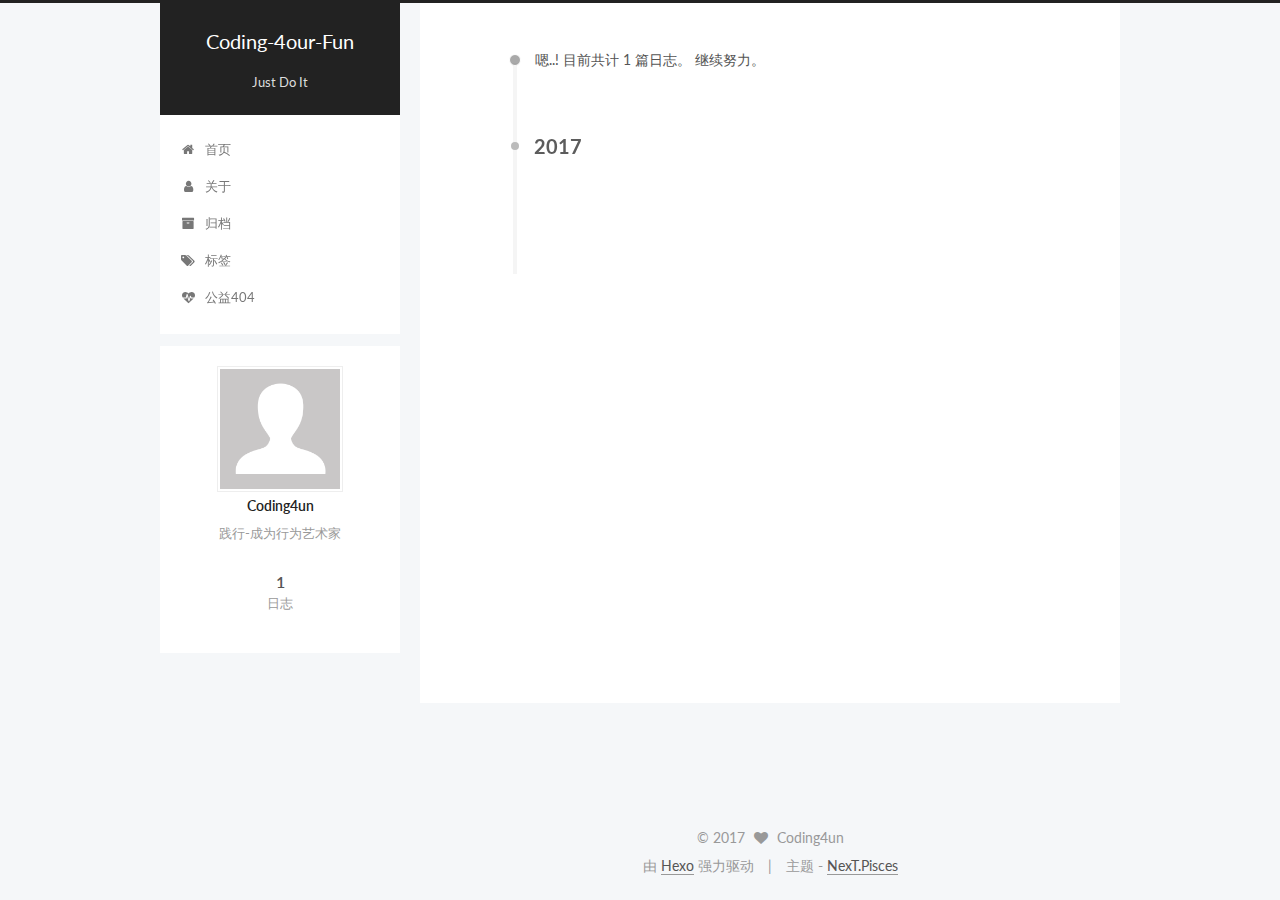
<file: archives/2017/03/index.html>
<!doctype html>



  


<html class="theme-next pisces use-motion" lang="zh-Hans">
<head>
  <meta charset="UTF-8"/>
<meta http-equiv="X-UA-Compatible" content="IE=edge" />
<meta name="viewport" content="width=device-width, initial-scale=1, maximum-scale=1"/>



<meta http-equiv="Cache-Control" content="no-transform" />
<meta http-equiv="Cache-Control" content="no-siteapp" />















  
  
  <link href="/lib/fancybox/source/jquery.fancybox.css?v=2.1.5" rel="stylesheet" type="text/css" />




  
  
  
  

  
    
    
  

  

  

  

  

  
    
    
    <link href="//fonts.googleapis.com/css?family=Lato:300,300italic,400,400italic,700,700italic&subset=latin,latin-ext" rel="stylesheet" type="text/css">
  






<link href="/lib/font-awesome/css/font-awesome.min.css?v=4.6.2" rel="stylesheet" type="text/css" />

<link href="/css/main.css?v=5.1.0" rel="stylesheet" type="text/css" />


  <meta name="keywords" content="Hexo, NexT" />








  <link rel="shortcut icon" type="image/x-icon" href="/favicon.ico?v=5.1.0" />






<meta name="description" content="践行-成为行为艺术家">
<meta property="og:type" content="website">
<meta property="og:title" content="Coding-4our-Fun">
<meta property="og:url" content="http://coding4un.com/archives/2017/03/index.html">
<meta property="og:site_name" content="Coding-4our-Fun">
<meta property="og:description" content="践行-成为行为艺术家">
<meta name="twitter:card" content="summary">
<meta name="twitter:title" content="Coding-4our-Fun">
<meta name="twitter:description" content="践行-成为行为艺术家">



<script type="text/javascript" id="hexo.configurations">
  var NexT = window.NexT || {};
  var CONFIG = {
    root: '/',
    scheme: 'Pisces',
    sidebar: {"position":"left","display":"post","offset":12,"offset_float":0,"b2t":false,"scrollpercent":false},
    fancybox: true,
    motion: true,
    duoshuo: {
      userId: '0',
      author: '博主'
    },
    algolia: {
      applicationID: '',
      apiKey: '',
      indexName: '',
      hits: {"per_page":10},
      labels: {"input_placeholder":"Search for Posts","hits_empty":"We didn't find any results for the search: ${query}","hits_stats":"${hits} results found in ${time} ms"}
    }
  };
</script>



  <link rel="canonical" href="http://coding4un.com/archives/2017/03/"/>





  <title> 归档 | Coding-4our-Fun </title>
</head>

<body itemscope itemtype="http://schema.org/WebPage" lang="zh-Hans">

  














  
  
    
  

  <div class="container one-collumn sidebar-position-left  page-archive  ">
    <div class="headband"></div>

    <header id="header" class="header" itemscope itemtype="http://schema.org/WPHeader">
      <div class="header-inner"><div class="site-brand-wrapper">
  <div class="site-meta ">
    

    <div class="custom-logo-site-title">
      <a href="/"  class="brand" rel="start">
        <span class="logo-line-before"><i></i></span>
        <span class="site-title">Coding-4our-Fun</span>
        <span class="logo-line-after"><i></i></span>
      </a>
    </div>
      
        <p class="site-subtitle">Just Do It</p>
      
  </div>

  <div class="site-nav-toggle">
    <button>
      <span class="btn-bar"></span>
      <span class="btn-bar"></span>
      <span class="btn-bar"></span>
    </button>
  </div>
</div>

<nav class="site-nav">
  

  
    <ul id="menu" class="menu">
      
        
        <li class="menu-item menu-item-home">
          <a href="/" rel="section">
            
              <i class="menu-item-icon fa fa-fw fa-home"></i> <br />
            
            首页
          </a>
        </li>
      
        
        <li class="menu-item menu-item-about">
          <a href="/about" rel="section">
            
              <i class="menu-item-icon fa fa-fw fa-user"></i> <br />
            
            关于
          </a>
        </li>
      
        
        <li class="menu-item menu-item-archives">
          <a href="/archives" rel="section">
            
              <i class="menu-item-icon fa fa-fw fa-archive"></i> <br />
            
            归档
          </a>
        </li>
      
        
        <li class="menu-item menu-item-tags">
          <a href="/tags" rel="section">
            
              <i class="menu-item-icon fa fa-fw fa-tags"></i> <br />
            
            标签
          </a>
        </li>
      
        
        <li class="menu-item menu-item-commonweal">
          <a href="/404.html" rel="section">
            
              <i class="menu-item-icon fa fa-fw fa-heartbeat"></i> <br />
            
            公益404
          </a>
        </li>
      

      
    </ul>
  

  
</nav>



 </div>
    </header>

    <main id="main" class="main">
      <div class="main-inner">
        <div class="content-wrap">
          <div id="content" class="content">
            

  <section id="posts" class="posts-collapse">
    <span class="archive-move-on"></span>

    <span class="archive-page-counter">
      
      
      
        
      
      嗯..! 目前共计 1 篇日志。 继续努力。
    </span>

    

      
      
      

      
        
        <div class="collection-title">
          <h2 class="archive-year motion-element" id="archive-year-2017">2017</h2>
        </div>
      
      

      

  <article class="post post-type-normal" itemscope itemtype="http://schema.org/Article">
    <header class="post-header">

      <h1 class="post-title">
        
            <a class="post-title-link" href="/2017/03/13/hello-world/" itemprop="url">
              
                <span itemprop="name">Hello World</span>
              
            </a>
        
      </h1>

      <div class="post-meta">
        <time class="post-time" itemprop="dateCreated"
              datetime="2017-03-13T23:15:08+08:00"
              content="2017-03-13" >
          03-13
        </time>
      </div>

    </header>
  </article>



    

  </section>

  


          
          </div>
          


          

        </div>
        
          
  
  <div class="sidebar-toggle">
    <div class="sidebar-toggle-line-wrap">
      <span class="sidebar-toggle-line sidebar-toggle-line-first"></span>
      <span class="sidebar-toggle-line sidebar-toggle-line-middle"></span>
      <span class="sidebar-toggle-line sidebar-toggle-line-last"></span>
    </div>
  </div>

  <aside id="sidebar" class="sidebar">
    <div class="sidebar-inner">

      

      

      <section class="site-overview sidebar-panel sidebar-panel-active">
        <div class="site-author motion-element" itemprop="author" itemscope itemtype="http://schema.org/Person">
          <img class="site-author-image" itemprop="image"
               src="/images/avatar.gif"
               alt="Coding4un" />
          <p class="site-author-name" itemprop="name">Coding4un</p>
           
              <p class="site-description motion-element" itemprop="description">践行-成为行为艺术家</p>
          
        </div>
        <nav class="site-state motion-element">

          
            <div class="site-state-item site-state-posts">
              <a href="/archives">
                <span class="site-state-item-count">1</span>
                <span class="site-state-item-name">日志</span>
              </a>
            </div>
          

          

          

        </nav>

        

        <div class="links-of-author motion-element">
          
        </div>

        
        

        
        

        


      </section>

      

      

    </div>
  </aside>


        
      </div>
    </main>

    <footer id="footer" class="footer">
      <div class="footer-inner">
        <div class="copyright" >
  
  &copy; 
  <span itemprop="copyrightYear">2017</span>
  <span class="with-love">
    <i class="fa fa-heart"></i>
  </span>
  <span class="author" itemprop="copyrightHolder">Coding4un</span>
</div>


<div class="powered-by">
  由 <a class="theme-link" href="https://hexo.io">Hexo</a> 强力驱动
</div>

<div class="theme-info">
  主题 -
  <a class="theme-link" href="https://github.com/iissnan/hexo-theme-next">
    NexT.Pisces
  </a>
</div>


        

        
      </div>
    </footer>

    
      <div class="back-to-top">
        <i class="fa fa-arrow-up"></i>
        
      </div>
    
    
  </div>

  

<script type="text/javascript">
  if (Object.prototype.toString.call(window.Promise) !== '[object Function]') {
    window.Promise = null;
  }
</script>









  




  
  <script type="text/javascript" src="/lib/jquery/index.js?v=2.1.3"></script>

  
  <script type="text/javascript" src="/lib/fastclick/lib/fastclick.min.js?v=1.0.6"></script>

  
  <script type="text/javascript" src="/lib/jquery_lazyload/jquery.lazyload.js?v=1.9.7"></script>

  
  <script type="text/javascript" src="/lib/velocity/velocity.min.js?v=1.2.1"></script>

  
  <script type="text/javascript" src="/lib/velocity/velocity.ui.min.js?v=1.2.1"></script>

  
  <script type="text/javascript" src="/lib/fancybox/source/jquery.fancybox.pack.js?v=2.1.5"></script>


  


  <script type="text/javascript" src="/js/src/utils.js?v=5.1.0"></script>

  <script type="text/javascript" src="/js/src/motion.js?v=5.1.0"></script>



  
  


  <script type="text/javascript" src="/js/src/affix.js?v=5.1.0"></script>

  <script type="text/javascript" src="/js/src/schemes/pisces.js?v=5.1.0"></script>



  
  
    <script type="text/javascript" id="motion.page.archive">
      $('.archive-year').velocity('transition.slideLeftIn');
    </script>
  


  


  <script type="text/javascript" src="/js/src/bootstrap.js?v=5.1.0"></script>



  

  
    
  

  <script type="text/javascript">
    var duoshuoQuery = {short_name:"coding4un"};
    (function() {
      var ds = document.createElement('script');
      ds.type = 'text/javascript';ds.async = true;
      ds.id = 'duoshuo-script';
      ds.src = (document.location.protocol == 'https:' ? 'https:' : 'http:') + '//static.duoshuo.com/embed.js';
      ds.charset = 'UTF-8';
      (document.getElementsByTagName('head')[0]
      || document.getElementsByTagName('body')[0]).appendChild(ds);
    })();
  </script>

  
    
    
    <script src="/lib/ua-parser-js/dist/ua-parser.min.js?v=0.7.9"></script>
    <script src="/js/src/hook-duoshuo.js"></script>
  













  
  

  

  

  
  <script src="https://cdn1.lncld.net/static/js/av-core-mini-0.6.1.js"></script>
  <script>AV.initialize("Ebd3PEnQ1aWRD4pUwjTF0zRP-gzGzoHsz", "pf22ciiiFzVDuaIrYK3aal4l");</script>
  <script>
    function showTime(Counter) {
      var query = new AV.Query(Counter);
      var entries = [];
      var $visitors = $(".leancloud_visitors");

      $visitors.each(function () {
        entries.push( $(this).attr("id").trim() );
      });

      query.containedIn('url', entries);
      query.find()
        .done(function (results) {
          var COUNT_CONTAINER_REF = '.leancloud-visitors-count';

          if (results.length === 0) {
            $visitors.find(COUNT_CONTAINER_REF).text(0);
            return;
          }

          for (var i = 0; i < results.length; i++) {
            var item = results[i];
            var url = item.get('url');
            var time = item.get('time');
            var element = document.getElementById(url);

            $(element).find(COUNT_CONTAINER_REF).text(time);
          }
          for(var i = 0; i < entries.length; i++) {
            var url = entries[i];
            var element = document.getElementById(url);
            var countSpan = $(element).find(COUNT_CONTAINER_REF);
            if( countSpan.text() == '') {
              countSpan.text(0);
            }
          }
        })
        .fail(function (object, error) {
          console.log("Error: " + error.code + " " + error.message);
        });
    }

    function addCount(Counter) {
      var $visitors = $(".leancloud_visitors");
      var url = $visitors.attr('id').trim();
      var title = $visitors.attr('data-flag-title').trim();
      var query = new AV.Query(Counter);

      query.equalTo("url", url);
      query.find({
        success: function(results) {
          if (results.length > 0) {
            var counter = results[0];
            counter.fetchWhenSave(true);
            counter.increment("time");
            counter.save(null, {
              success: function(counter) {
                var $element = $(document.getElementById(url));
                $element.find('.leancloud-visitors-count').text(counter.get('time'));
              },
              error: function(counter, error) {
                console.log('Failed to save Visitor num, with error message: ' + error.message);
              }
            });
          } else {
            var newcounter = new Counter();
            /* Set ACL */
            var acl = new AV.ACL();
            acl.setPublicReadAccess(true);
            acl.setPublicWriteAccess(true);
            newcounter.setACL(acl);
            /* End Set ACL */
            newcounter.set("title", title);
            newcounter.set("url", url);
            newcounter.set("time", 1);
            newcounter.save(null, {
              success: function(newcounter) {
                var $element = $(document.getElementById(url));
                $element.find('.leancloud-visitors-count').text(newcounter.get('time'));
              },
              error: function(newcounter, error) {
                console.log('Failed to create');
              }
            });
          }
        },
        error: function(error) {
          console.log('Error:' + error.code + " " + error.message);
        }
      });
    }

    $(function() {
      var Counter = AV.Object.extend("Counter");
      if ($('.leancloud_visitors').length == 1) {
        addCount(Counter);
      } else if ($('.post-title-link').length > 1) {
        showTime(Counter);
      }
    });
  </script>



  

  


  

</body>
</html>
</file>
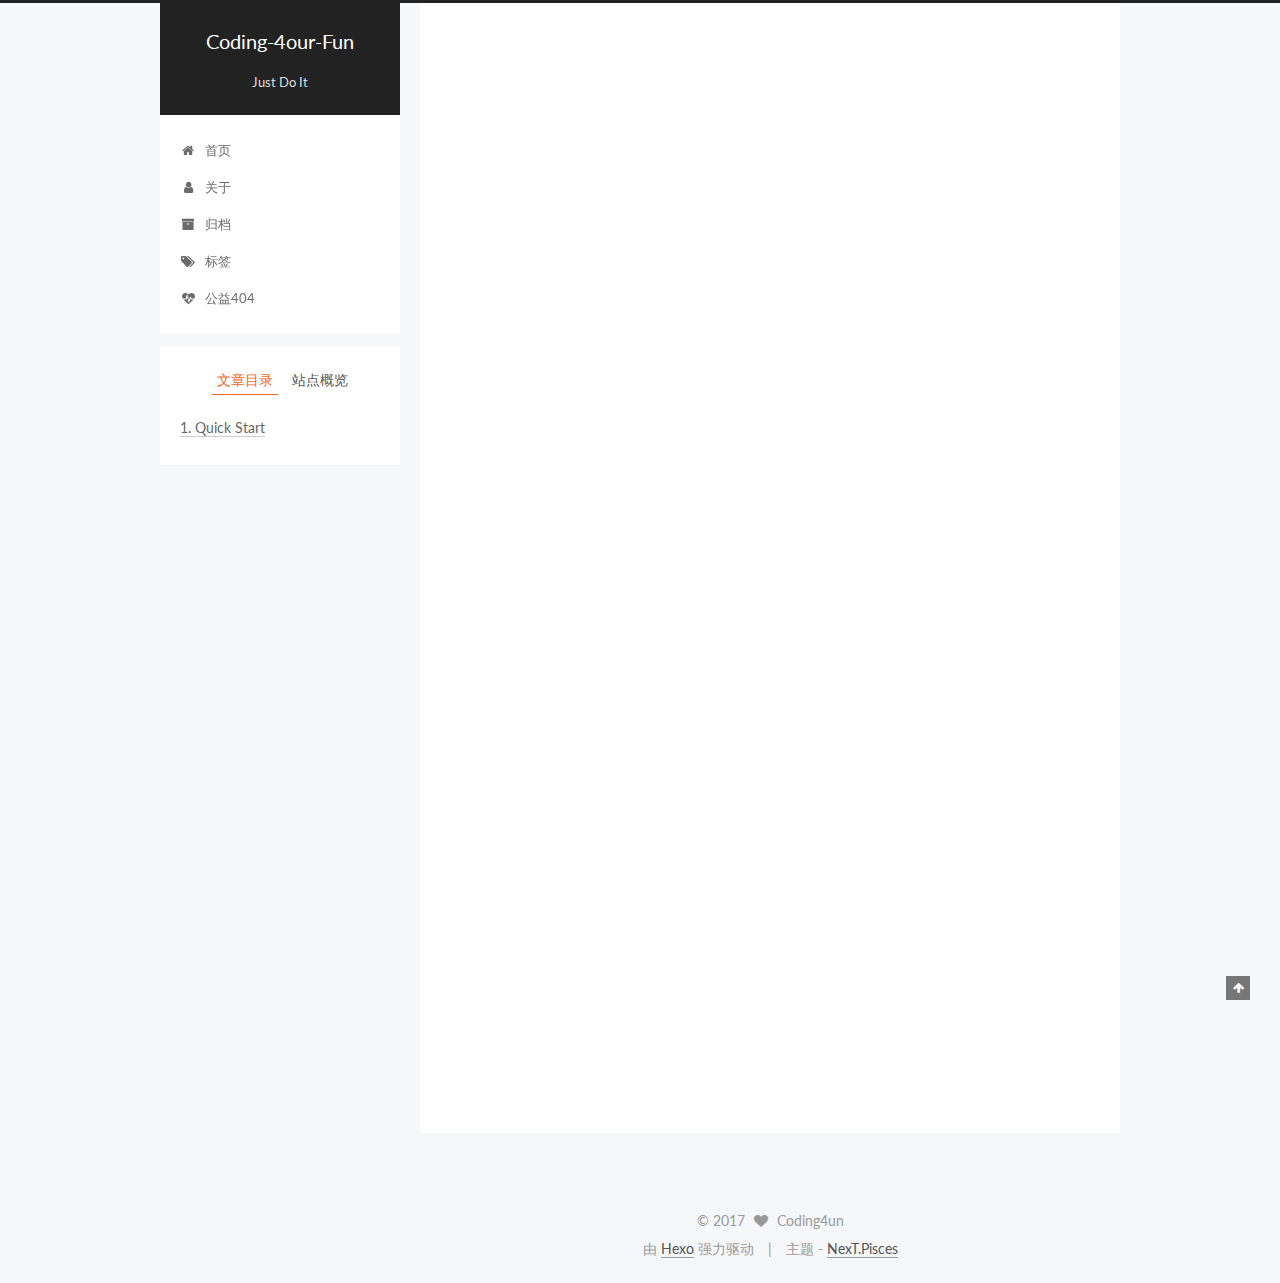
<file: 2017/03/13/hello-world/index.html>
<!doctype html>



  


<html class="theme-next pisces use-motion" lang="zh-Hans">
<head>
  <meta charset="UTF-8"/>
<meta http-equiv="X-UA-Compatible" content="IE=edge" />
<meta name="viewport" content="width=device-width, initial-scale=1, maximum-scale=1"/>



<meta http-equiv="Cache-Control" content="no-transform" />
<meta http-equiv="Cache-Control" content="no-siteapp" />















  
  
  <link href="/lib/fancybox/source/jquery.fancybox.css?v=2.1.5" rel="stylesheet" type="text/css" />




  
  
  
  

  
    
    
  

  

  

  

  

  
    
    
    <link href="//fonts.googleapis.com/css?family=Lato:300,300italic,400,400italic,700,700italic&subset=latin,latin-ext" rel="stylesheet" type="text/css">
  






<link href="/lib/font-awesome/css/font-awesome.min.css?v=4.6.2" rel="stylesheet" type="text/css" />

<link href="/css/main.css?v=5.1.0" rel="stylesheet" type="text/css" />


  <meta name="keywords" content="Hexo, NexT" />








  <link rel="shortcut icon" type="image/x-icon" href="/favicon.ico?v=5.1.0" />






<meta name="description" content="Welcome to Hexo! This is your very first post. Check documentation for more info. If you get any problems when using Hexo, you can find the answer in troubleshooting or you can ask me on GitHub.
Quick">
<meta property="og:type" content="article">
<meta property="og:title" content="Hello World">
<meta property="og:url" content="http://coding4un.com/2017/03/13/hello-world/index.html">
<meta property="og:site_name" content="Coding-4our-Fun">
<meta property="og:description" content="Welcome to Hexo! This is your very first post. Check documentation for more info. If you get any problems when using Hexo, you can find the answer in troubleshooting or you can ask me on GitHub.
Quick">
<meta property="og:updated_time" content="2017-03-13T15:15:08.000Z">
<meta name="twitter:card" content="summary">
<meta name="twitter:title" content="Hello World">
<meta name="twitter:description" content="Welcome to Hexo! This is your very first post. Check documentation for more info. If you get any problems when using Hexo, you can find the answer in troubleshooting or you can ask me on GitHub.
Quick">



<script type="text/javascript" id="hexo.configurations">
  var NexT = window.NexT || {};
  var CONFIG = {
    root: '/',
    scheme: 'Pisces',
    sidebar: {"position":"left","display":"post","offset":12,"offset_float":0,"b2t":false,"scrollpercent":false},
    fancybox: true,
    motion: true,
    duoshuo: {
      userId: '0',
      author: '博主'
    },
    algolia: {
      applicationID: '',
      apiKey: '',
      indexName: '',
      hits: {"per_page":10},
      labels: {"input_placeholder":"Search for Posts","hits_empty":"We didn't find any results for the search: ${query}","hits_stats":"${hits} results found in ${time} ms"}
    }
  };
</script>



  <link rel="canonical" href="http://coding4un.com/2017/03/13/hello-world/"/>





  <title> Hello World | Coding-4our-Fun </title>
</head>

<body itemscope itemtype="http://schema.org/WebPage" lang="zh-Hans">

  














  
  
    
  

  <div class="container one-collumn sidebar-position-left page-post-detail ">
    <div class="headband"></div>

    <header id="header" class="header" itemscope itemtype="http://schema.org/WPHeader">
      <div class="header-inner"><div class="site-brand-wrapper">
  <div class="site-meta ">
    

    <div class="custom-logo-site-title">
      <a href="/"  class="brand" rel="start">
        <span class="logo-line-before"><i></i></span>
        <span class="site-title">Coding-4our-Fun</span>
        <span class="logo-line-after"><i></i></span>
      </a>
    </div>
      
        <p class="site-subtitle">Just Do It</p>
      
  </div>

  <div class="site-nav-toggle">
    <button>
      <span class="btn-bar"></span>
      <span class="btn-bar"></span>
      <span class="btn-bar"></span>
    </button>
  </div>
</div>

<nav class="site-nav">
  

  
    <ul id="menu" class="menu">
      
        
        <li class="menu-item menu-item-home">
          <a href="/" rel="section">
            
              <i class="menu-item-icon fa fa-fw fa-home"></i> <br />
            
            首页
          </a>
        </li>
      
        
        <li class="menu-item menu-item-about">
          <a href="/about" rel="section">
            
              <i class="menu-item-icon fa fa-fw fa-user"></i> <br />
            
            关于
          </a>
        </li>
      
        
        <li class="menu-item menu-item-archives">
          <a href="/archives" rel="section">
            
              <i class="menu-item-icon fa fa-fw fa-archive"></i> <br />
            
            归档
          </a>
        </li>
      
        
        <li class="menu-item menu-item-tags">
          <a href="/tags" rel="section">
            
              <i class="menu-item-icon fa fa-fw fa-tags"></i> <br />
            
            标签
          </a>
        </li>
      
        
        <li class="menu-item menu-item-commonweal">
          <a href="/404.html" rel="section">
            
              <i class="menu-item-icon fa fa-fw fa-heartbeat"></i> <br />
            
            公益404
          </a>
        </li>
      

      
    </ul>
  

  
</nav>



 </div>
    </header>

    <main id="main" class="main">
      <div class="main-inner">
        <div class="content-wrap">
          <div id="content" class="content">
            

  <div id="posts" class="posts-expand">
    

  

  
  
  

  <article class="post post-type-normal " itemscope itemtype="http://schema.org/Article">
    <link itemprop="mainEntityOfPage" href="http://coding4un.com/2017/03/13/hello-world/">

    <span hidden itemprop="author" itemscope itemtype="http://schema.org/Person">
      <meta itemprop="name" content="Coding4un">
      <meta itemprop="description" content="">
      <meta itemprop="image" content="/images/avatar.gif">
    </span>

    <span hidden itemprop="publisher" itemscope itemtype="http://schema.org/Organization">
      <meta itemprop="name" content="Coding-4our-Fun">
    </span>

    
      <header class="post-header">

        
        
          <h1 class="post-title" itemprop="name headline">
            
            
              
                Hello World
              
            
          </h1>
        

        <div class="post-meta">
          <span class="post-time">
            
              <span class="post-meta-item-icon">
                <i class="fa fa-calendar-o"></i>
              </span>
              
                <span class="post-meta-item-text">发表于</span>
              
              <time title="创建于" itemprop="dateCreated datePublished" datetime="2017-03-13T23:15:08+08:00">
                2017-03-13
              </time>
            

            

            
          </span>

          

          
            
              <span class="post-comments-count">
                <span class="post-meta-divider">|</span>
                <span class="post-meta-item-icon">
                  <i class="fa fa-comment-o"></i>
                </span>
                <a href="/2017/03/13/hello-world/#comments" itemprop="discussionUrl">
                  <span class="post-comments-count ds-thread-count" data-thread-key="2017/03/13/hello-world/" itemprop="commentCount"></span>
                </a>
              </span>
            
          

          
          
             <span id="/2017/03/13/hello-world/" class="leancloud_visitors" data-flag-title="Hello World">
               <span class="post-meta-divider">|</span>
               <span class="post-meta-item-icon">
                 <i class="fa fa-eye"></i>
               </span>
               
                 <span class="post-meta-item-text">阅读次数 </span>
               
                 <span class="leancloud-visitors-count"></span>
             </span>
          

          

          

          

        </div>
      </header>
    


    <div class="post-body" itemprop="articleBody">

      
      

      
        <p>Welcome to <a href="https://hexo.io/" target="_blank" rel="external">Hexo</a>! This is your very first post. Check <a href="https://hexo.io/docs/" target="_blank" rel="external">documentation</a> for more info. If you get any problems when using Hexo, you can find the answer in <a href="https://hexo.io/docs/troubleshooting.html" target="_blank" rel="external">troubleshooting</a> or you can ask me on <a href="https://github.com/hexojs/hexo/issues" target="_blank" rel="external">GitHub</a>.</p>
<h2 id="Quick-Start"><a href="#Quick-Start" class="headerlink" title="Quick Start"></a>Quick Start</h2><h3 id="Create-a-new-post"><a href="#Create-a-new-post" class="headerlink" title="Create a new post"></a>Create a new post</h3><figure class="highlight bash"><table><tr><td class="gutter"><pre><div class="line">1</div></pre></td><td class="code"><pre><div class="line">$ hexo new <span class="string">"My New Post"</span></div></pre></td></tr></table></figure>
<p>More info: <a href="https://hexo.io/docs/writing.html" target="_blank" rel="external">Writing</a></p>
<h3 id="Run-server"><a href="#Run-server" class="headerlink" title="Run server"></a>Run server</h3><figure class="highlight bash"><table><tr><td class="gutter"><pre><div class="line">1</div></pre></td><td class="code"><pre><div class="line">$ hexo server</div></pre></td></tr></table></figure>
<p>More info: <a href="https://hexo.io/docs/server.html" target="_blank" rel="external">Server</a></p>
<h3 id="Generate-static-files"><a href="#Generate-static-files" class="headerlink" title="Generate static files"></a>Generate static files</h3><figure class="highlight bash"><table><tr><td class="gutter"><pre><div class="line">1</div></pre></td><td class="code"><pre><div class="line">$ hexo generate</div></pre></td></tr></table></figure>
<p>More info: <a href="https://hexo.io/docs/generating.html" target="_blank" rel="external">Generating</a></p>
<h3 id="Deploy-to-remote-sites"><a href="#Deploy-to-remote-sites" class="headerlink" title="Deploy to remote sites"></a>Deploy to remote sites</h3><figure class="highlight bash"><table><tr><td class="gutter"><pre><div class="line">1</div></pre></td><td class="code"><pre><div class="line">$ hexo deploy</div></pre></td></tr></table></figure>
<p>More info: <a href="https://hexo.io/docs/deployment.html" target="_blank" rel="external">Deployment</a></p>

      
    </div>

    <div>
      
        

      
    </div>

    <div>
      
        

      
    </div>

    <div>
      
        

      
    </div>

    <footer class="post-footer">
      

      
        
      

      

      
      
    </footer>
  </article>



    <div class="post-spread">
      
    </div>
  </div>

          
          </div>
          


          
  <div class="comments" id="comments">
    
      <div class="ds-thread" data-thread-key="2017/03/13/hello-world/"
           data-title="Hello World" data-url="http://coding4un.com/2017/03/13/hello-world/">
      </div>
    
  </div>


        </div>
        
          
  
  <div class="sidebar-toggle">
    <div class="sidebar-toggle-line-wrap">
      <span class="sidebar-toggle-line sidebar-toggle-line-first"></span>
      <span class="sidebar-toggle-line sidebar-toggle-line-middle"></span>
      <span class="sidebar-toggle-line sidebar-toggle-line-last"></span>
    </div>
  </div>

  <aside id="sidebar" class="sidebar">
    <div class="sidebar-inner">

      

      
        <ul class="sidebar-nav motion-element">
          <li class="sidebar-nav-toc sidebar-nav-active" data-target="post-toc-wrap" >
            文章目录
          </li>
          <li class="sidebar-nav-overview" data-target="site-overview">
            站点概览
          </li>
        </ul>
      

      <section class="site-overview sidebar-panel">
        <div class="site-author motion-element" itemprop="author" itemscope itemtype="http://schema.org/Person">
          <img class="site-author-image" itemprop="image"
               src="/images/avatar.gif"
               alt="Coding4un" />
          <p class="site-author-name" itemprop="name">Coding4un</p>
           
              <p class="site-description motion-element" itemprop="description">践行-成为行为艺术家</p>
          
        </div>
        <nav class="site-state motion-element">

          
            <div class="site-state-item site-state-posts">
              <a href="/archives">
                <span class="site-state-item-count">1</span>
                <span class="site-state-item-name">日志</span>
              </a>
            </div>
          

          

          

        </nav>

        

        <div class="links-of-author motion-element">
          
        </div>

        
        

        
        

        


      </section>

      
      <!--noindex-->
        <section class="post-toc-wrap motion-element sidebar-panel sidebar-panel-active">
          <div class="post-toc">

            
              
            

            
              <div class="post-toc-content"><ol class="nav"><li class="nav-item nav-level-2"><a class="nav-link" href="#Quick-Start"><span class="nav-number">1.</span> <span class="nav-text">Quick Start</span></a><ol class="nav-child"><li class="nav-item nav-level-3"><a class="nav-link" href="#Create-a-new-post"><span class="nav-number">1.1.</span> <span class="nav-text">Create a new post</span></a></li><li class="nav-item nav-level-3"><a class="nav-link" href="#Run-server"><span class="nav-number">1.2.</span> <span class="nav-text">Run server</span></a></li><li class="nav-item nav-level-3"><a class="nav-link" href="#Generate-static-files"><span class="nav-number">1.3.</span> <span class="nav-text">Generate static files</span></a></li><li class="nav-item nav-level-3"><a class="nav-link" href="#Deploy-to-remote-sites"><span class="nav-number">1.4.</span> <span class="nav-text">Deploy to remote sites</span></a></li></ol></li></ol></div>
            

          </div>
        </section>
      <!--/noindex-->
      

      

    </div>
  </aside>


        
      </div>
    </main>

    <footer id="footer" class="footer">
      <div class="footer-inner">
        <div class="copyright" >
  
  &copy; 
  <span itemprop="copyrightYear">2017</span>
  <span class="with-love">
    <i class="fa fa-heart"></i>
  </span>
  <span class="author" itemprop="copyrightHolder">Coding4un</span>
</div>


<div class="powered-by">
  由 <a class="theme-link" href="https://hexo.io">Hexo</a> 强力驱动
</div>

<div class="theme-info">
  主题 -
  <a class="theme-link" href="https://github.com/iissnan/hexo-theme-next">
    NexT.Pisces
  </a>
</div>


        

        
      </div>
    </footer>

    
      <div class="back-to-top">
        <i class="fa fa-arrow-up"></i>
        
      </div>
    
    
  </div>

  

<script type="text/javascript">
  if (Object.prototype.toString.call(window.Promise) !== '[object Function]') {
    window.Promise = null;
  }
</script>









  




  
  <script type="text/javascript" src="/lib/jquery/index.js?v=2.1.3"></script>

  
  <script type="text/javascript" src="/lib/fastclick/lib/fastclick.min.js?v=1.0.6"></script>

  
  <script type="text/javascript" src="/lib/jquery_lazyload/jquery.lazyload.js?v=1.9.7"></script>

  
  <script type="text/javascript" src="/lib/velocity/velocity.min.js?v=1.2.1"></script>

  
  <script type="text/javascript" src="/lib/velocity/velocity.ui.min.js?v=1.2.1"></script>

  
  <script type="text/javascript" src="/lib/fancybox/source/jquery.fancybox.pack.js?v=2.1.5"></script>


  


  <script type="text/javascript" src="/js/src/utils.js?v=5.1.0"></script>

  <script type="text/javascript" src="/js/src/motion.js?v=5.1.0"></script>



  
  


  <script type="text/javascript" src="/js/src/affix.js?v=5.1.0"></script>

  <script type="text/javascript" src="/js/src/schemes/pisces.js?v=5.1.0"></script>



  
  <script type="text/javascript" src="/js/src/scrollspy.js?v=5.1.0"></script>
<script type="text/javascript" src="/js/src/post-details.js?v=5.1.0"></script>



  


  <script type="text/javascript" src="/js/src/bootstrap.js?v=5.1.0"></script>



  

  
    
  

  <script type="text/javascript">
    var duoshuoQuery = {short_name:"coding4un"};
    (function() {
      var ds = document.createElement('script');
      ds.type = 'text/javascript';ds.async = true;
      ds.id = 'duoshuo-script';
      ds.src = (document.location.protocol == 'https:' ? 'https:' : 'http:') + '//static.duoshuo.com/embed.js';
      ds.charset = 'UTF-8';
      (document.getElementsByTagName('head')[0]
      || document.getElementsByTagName('body')[0]).appendChild(ds);
    })();
  </script>

  
    
    
    <script src="/lib/ua-parser-js/dist/ua-parser.min.js?v=0.7.9"></script>
    <script src="/js/src/hook-duoshuo.js"></script>
  













  
  

  

  

  
  <script src="https://cdn1.lncld.net/static/js/av-core-mini-0.6.1.js"></script>
  <script>AV.initialize("Ebd3PEnQ1aWRD4pUwjTF0zRP-gzGzoHsz", "pf22ciiiFzVDuaIrYK3aal4l");</script>
  <script>
    function showTime(Counter) {
      var query = new AV.Query(Counter);
      var entries = [];
      var $visitors = $(".leancloud_visitors");

      $visitors.each(function () {
        entries.push( $(this).attr("id").trim() );
      });

      query.containedIn('url', entries);
      query.find()
        .done(function (results) {
          var COUNT_CONTAINER_REF = '.leancloud-visitors-count';

          if (results.length === 0) {
            $visitors.find(COUNT_CONTAINER_REF).text(0);
            return;
          }

          for (var i = 0; i < results.length; i++) {
            var item = results[i];
            var url = item.get('url');
            var time = item.get('time');
            var element = document.getElementById(url);

            $(element).find(COUNT_CONTAINER_REF).text(time);
          }
          for(var i = 0; i < entries.length; i++) {
            var url = entries[i];
            var element = document.getElementById(url);
            var countSpan = $(element).find(COUNT_CONTAINER_REF);
            if( countSpan.text() == '') {
              countSpan.text(0);
            }
          }
        })
        .fail(function (object, error) {
          console.log("Error: " + error.code + " " + error.message);
        });
    }

    function addCount(Counter) {
      var $visitors = $(".leancloud_visitors");
      var url = $visitors.attr('id').trim();
      var title = $visitors.attr('data-flag-title').trim();
      var query = new AV.Query(Counter);

      query.equalTo("url", url);
      query.find({
        success: function(results) {
          if (results.length > 0) {
            var counter = results[0];
            counter.fetchWhenSave(true);
            counter.increment("time");
            counter.save(null, {
              success: function(counter) {
                var $element = $(document.getElementById(url));
                $element.find('.leancloud-visitors-count').text(counter.get('time'));
              },
              error: function(counter, error) {
                console.log('Failed to save Visitor num, with error message: ' + error.message);
              }
            });
          } else {
            var newcounter = new Counter();
            /* Set ACL */
            var acl = new AV.ACL();
            acl.setPublicReadAccess(true);
            acl.setPublicWriteAccess(true);
            newcounter.setACL(acl);
            /* End Set ACL */
            newcounter.set("title", title);
            newcounter.set("url", url);
            newcounter.set("time", 1);
            newcounter.save(null, {
              success: function(newcounter) {
                var $element = $(document.getElementById(url));
                $element.find('.leancloud-visitors-count').text(newcounter.get('time'));
              },
              error: function(newcounter, error) {
                console.log('Failed to create');
              }
            });
          }
        },
        error: function(error) {
          console.log('Error:' + error.code + " " + error.message);
        }
      });
    }

    $(function() {
      var Counter = AV.Object.extend("Counter");
      if ($('.leancloud_visitors').length == 1) {
        addCount(Counter);
      } else if ($('.post-title-link').length > 1) {
        showTime(Counter);
      }
    });
  </script>



  

  


  

</body>
</html>
</file>
<file: css/main.css>
/* normalize.css v3.0.2 | MIT License | git.io/normalize */
html {
  font-family: sans-serif; /* 1 */
  -ms-text-size-adjust: 100%; /* 2 */
  -webkit-text-size-adjust: 100%; /* 2 */
}
body {
  margin: 0;
}
article,
aside,
details,
figcaption,
figure,
footer,
header,
hgroup,
main,
menu,
nav,
section,
summary {
  display: block;
}
audio,
canvas,
progress,
video {
  display: inline-block; /* 1 */
  vertical-align: baseline; /* 2 */
}
audio:not([controls]) {
  display: none;
  height: 0;
}
[hidden],
template {
  display: none;
}
a {
  background-color: transparent;
}
a:active,
a:hover {
  outline: 0;
}
abbr[title] {
  border-bottom: 1px dotted;
}
b,
strong {
  font-weight: bold;
}
dfn {
  font-style: italic;
}
h1 {
  font-size: 2em;
  margin: 0.67em 0;
}
mark {
  background: #ff0;
  color: #000;
}
small {
  font-size: 80%;
}
sub,
sup {
  font-size: 75%;
  line-height: 0;
  position: relative;
  vertical-align: baseline;
}
sup {
  top: -0.5em;
}
sub {
  bottom: -0.25em;
}
img {
  border: 0;
}
svg:not(:root) {
  overflow: hidden;
}
figure {
  margin: 1em 40px;
}
hr {
  -moz-box-sizing: content-box;
  box-sizing: content-box;
  height: 0;
}
pre {
  overflow: auto;
}
code,
kbd,
pre,
samp {
  font-family: monospace, monospace;
  font-size: 1em;
}
button,
input,
optgroup,
select,
textarea {
  color: inherit; /* 1 */
  font: inherit; /* 2 */
  margin: 0; /* 3 */
}
button {
  overflow: visible;
}
button,
select {
  text-transform: none;
}
button,
html input[type="button"],
input[type="reset"],
input[type="submit"] {
  -webkit-appearance: button; /* 2 */
  cursor: pointer; /* 3 */
}
button[disabled],
html input[disabled] {
  cursor: default;
}
button::-moz-focus-inner,
input::-moz-focus-inner {
  border: 0;
  padding: 0;
}
input {
  line-height: normal;
}
input[type="checkbox"],
input[type="radio"] {
  box-sizing: border-box; /* 1 */
  padding: 0; /* 2 */
}
input[type="number"]::-webkit-inner-spin-button,
input[type="number"]::-webkit-outer-spin-button {
  height: auto;
}
input[type="search"] {
  -webkit-appearance: textfield; /* 1 */
  -moz-box-sizing: content-box;
  -webkit-box-sizing: content-box; /* 2 */
  box-sizing: content-box;
}
input[type="search"]::-webkit-search-cancel-button,
input[type="search"]::-webkit-search-decoration {
  -webkit-appearance: none;
}
fieldset {
  border: 1px solid #c0c0c0;
  margin: 0 2px;
  padding: 0.35em 0.625em 0.75em;
}
legend {
  border: 0; /* 1 */
  padding: 0; /* 2 */
}
textarea {
  overflow: auto;
}
optgroup {
  font-weight: bold;
}
table {
  border-collapse: collapse;
  border-spacing: 0;
}
td,
th {
  padding: 0;
}
::selection {
  background: #262a30;
  color: #fff;
}
body {
  position: relative;
  font-family: 'Lato', "PingFang SC", "Microsoft YaHei", sans-serif;
  font-size: 14px;
  line-height: 2;
  color: #555;
  background: #f5f7f9;
}
@media (max-width: 767px) {
  body {
    padding-right: 0 !important;
  }
}
@media (min-width: 768px) and (max-width: 991px) {
  body {
    padding-right: 0 !important;
  }
}
@media (min-width: 1600px) {
  body {
    font-size: 16px;
  }
}
h1,
h2,
h3,
h4,
h5,
h6 {
  margin: 0;
  padding: 0;
  font-weight: bold;
  line-height: 1.5;
  font-family: 'Lato', "PingFang SC", "Microsoft YaHei", sans-serif;
}
h2,
h3,
h4,
h5,
h6 {
  margin: 20px 0 15px;
}
h1 {
  font-size: 22px;
}
@media (max-width: 767px) {
  h1 {
    font-size: 18px;
  }
}
h2 {
  font-size: 20px;
}
@media (max-width: 767px) {
  h2 {
    font-size: 16px;
  }
}
h3 {
  font-size: 18px;
}
@media (max-width: 767px) {
  h3 {
    font-size: 14px;
  }
}
h4 {
  font-size: 16px;
}
@media (max-width: 767px) {
  h4 {
    font-size: 12px;
  }
}
h5 {
  font-size: 14px;
}
@media (max-width: 767px) {
  h5 {
    font-size: 10px;
  }
}
h6 {
  font-size: 12px;
}
@media (max-width: 767px) {
  h6 {
    font-size: 8px;
  }
}
p {
  margin: 0 0 25px 0;
}
a {
  color: #555;
  text-decoration: none;
  border-bottom: 1px solid #999;
  word-wrap: break-word;
}
a:hover {
  color: #222;
  border-bottom-color: #222;
}
blockquote {
  margin: 0;
  padding: 0;
}
img {
  display: block;
  margin: auto;
  max-width: 100%;
  height: auto;
}
hr {
  margin: 40px 0;
  height: 3px;
  border: none;
  background-color: #ddd;
  background-image: repeating-linear-gradient(-45deg, #fff, #fff 4px, transparent 4px, transparent 8px);
}
blockquote {
  padding: 0 15px;
  color: #666;
  border-left: 4px solid #ddd;
}
blockquote cite::before {
  content: "-";
  padding: 0 5px;
}
dt {
  font-weight: 700;
}
dd {
  margin: 0;
  padding: 0;
}
.text-left {
  text-align: left;
}
.text-center {
  text-align: center;
}
.text-right {
  text-align: right;
}
.text-justify {
  text-align: justify;
}
.text-nowrap {
  white-space: nowrap;
}
.text-lowercase {
  text-transform: lowercase;
}
.text-uppercase {
  text-transform: uppercase;
}
.text-capitalize {
  text-transform: capitalize;
}
.center-block {
  display: block;
  margin-left: auto;
  margin-right: auto;
}
.clearfix:before,
.clearfix:after {
  content: " ";
  display: table;
}
.clearfix:after {
  clear: both;
}
.pullquote {
  width: 45%;
}
.pullquote.left {
  float: left;
  margin-left: 5px;
  margin-right: 10px;
}
.pullquote.right {
  float: right;
  margin-left: 10px;
  margin-right: 5px;
}
.affix.affix.affix {
  position: fixed;
}
.translation {
  margin-top: -20px;
  font-size: 14px;
  color: #999;
}
.scrollbar-measure {
  width: 100px;
  height: 100px;
  overflow: scroll;
  position: absolute;
  top: -9999px;
}
.use-motion .motion-element {
  opacity: 0;
}
table {
  margin: 20px 0;
  width: 100%;
  border-collapse: collapse;
  border-spacing: 0;
  border: 1px solid #ddd;
  font-size: 14px;
  table-layout: fixed;
  word-wrap: break-all;
}
table>tbody>tr:nth-of-type(odd) {
  background-color: #f9f9f9;
}
table>tbody>tr:hover {
  background-color: #f5f5f5;
}
caption,
th,
td {
  padding: 8px;
  text-align: left;
  vertical-align: middle;
  font-weight: normal;
}
th,
td {
  border-bottom: 3px solid #ddd;
  border-right: 1px solid #eee;
}
th {
  padding-bottom: 10px;
  font-weight: 700;
}
td {
  border-bottom-width: 1px;
}
html,
body {
  height: 100%;
}
.container {
  position: relative;
  min-height: 100%;
}
.header-inner {
  margin: 0 auto;
  padding: 100px 0 70px;
  width: 700px;
}
@media (min-width: 1600px) {
  .container .header-inner {
    width: 900px;
  }
}
.main {
  padding-bottom: 150px;
}
.main-inner {
  margin: 0 auto;
  width: 700px;
}
@media (min-width: 1600px) {
  .container .main-inner {
    width: 900px;
  }
}
.footer {
  position: absolute;
  left: 0;
  bottom: 0;
  width: 100%;
  min-height: 50px;
}
.footer-inner {
  box-sizing: border-box;
  margin: 20px auto;
  width: 700px;
}
@media (min-width: 1600px) {
  .container .footer-inner {
    width: 900px;
  }
}
pre,
.highlight {
  overflow: auto;
  margin: 20px 0;
  padding: 0;
  font-size: 13px;
  color: #4d4d4c;
  background: #f7f7f7;
  line-height: 1.6;
}
pre,
code {
  font-family: consolas, Menlo, "PingFang SC", "Microsoft YaHei", monospace;
}
code {
  padding: 2px 4px;
  word-wrap: break-word;
  color: #555;
  background: #eee;
  border-radius: 3px;
  font-size: 13px;
}
pre code {
  padding: 0;
  color: #4d4d4c;
  background: none;
  text-shadow: none;
}
.highlight {
  border-radius: 1px;
}
.highlight pre {
  border: none;
  margin: 0;
  padding: 10px 0;
}
.highlight table {
  margin: 0;
  width: auto;
  border: none;
}
.highlight td {
  border: none;
  padding: 0;
}
.highlight figcaption {
  font-size: 1em;
  color: #4d4d4c;
  line-height: 1em;
  margin-bottom: 1em;
}
.highlight figcaption:before,
.highlight figcaption:after {
  content: " ";
  display: table;
}
.highlight figcaption:after {
  clear: both;
}
.highlight figcaption a {
  float: right;
  color: #4d4d4c;
}
.highlight figcaption a:hover {
  border-bottom-color: #4d4d4c;
}
.highlight .gutter pre {
  padding-left: 10px;
  padding-right: 10px;
  color: #869194;
  text-align: right;
  background-color: #eff2f3;
}
.highlight .code pre {
  padding-left: 10px;
  padding-right: 10px;
  background-color: #f7f7f7;
}
.highlight .line {
  height: 20px;
}
.gutter {
  -webkit-user-select: none;
  -moz-user-select: none;
  -ms-user-select: none;
  user-select: none;
}
.gist table {
  width: auto;
}
.gist table td {
  border: none;
}
pre .deletion {
  background: #fdd;
}
pre .addition {
  background: #dfd;
}
pre .meta {
  color: #8959a8;
}
pre .comment {
  color: #8e908c;
}
pre .variable,
pre .attribute,
pre .tag,
pre .regexp,
pre .ruby .constant,
pre .xml .tag .title,
pre .xml .pi,
pre .xml .doctype,
pre .html .doctype,
pre .css .id,
pre .css .class,
pre .css .pseudo {
  color: #c82829;
}
pre .number,
pre .preprocessor,
pre .built_in,
pre .literal,
pre .params,
pre .constant,
pre .command {
  color: #f5871f;
}
pre .ruby .class .title,
pre .css .rules .attribute,
pre .string,
pre .value,
pre .inheritance,
pre .header,
pre .ruby .symbol,
pre .xml .cdata,
pre .special,
pre .number,
pre .formula {
  color: #718c00;
}
pre .title,
pre .css .hexcolor {
  color: #3e999f;
}
pre .function,
pre .python .decorator,
pre .python .title,
pre .ruby .function .title,
pre .ruby .title .keyword,
pre .perl .sub,
pre .javascript .title,
pre .coffeescript .title {
  color: #4271ae;
}
pre .keyword,
pre .javascript .function {
  color: #8959a8;
}
.full-image.full-image.full-image {
  border: none;
  max-width: 100%;
  width: auto;
  margin: 20px auto;
}
@media (min-width: 992px) {
  .full-image.full-image.full-image {
    max-width: none;
    width: 118%;
    margin: 0 -9%;
  }
}
.blockquote-center,
.page-home .post-type-quote blockquote,
.page-post-detail .post-type-quote blockquote {
  position: relative;
  margin: 40px 0;
  padding: 0;
  border-left: none;
  text-align: center;
}
.blockquote-center::before,
.page-home .post-type-quote blockquote::before,
.page-post-detail .post-type-quote blockquote::before,
.blockquote-center::after,
.page-home .post-type-quote blockquote::after,
.page-post-detail .post-type-quote blockquote::after {
  position: absolute;
  content: ' ';
  display: block;
  width: 100%;
  height: 24px;
  opacity: 0.2;
  background-repeat: no-repeat;
  background-position: 0 -6px;
  background-size: 22px 22px;
}
.blockquote-center::before,
.page-home .post-type-quote blockquote::before,
.page-post-detail .post-type-quote blockquote::before {
  top: -20px;
  background-image: url("../images/quote-l.svg");
  border-top: 1px solid #ccc;
}
.blockquote-center::after,
.page-home .post-type-quote blockquote::after,
.page-post-detail .post-type-quote blockquote::after {
  bottom: -20px;
  background-image: url("../images/quote-r.svg");
  border-bottom: 1px solid #ccc;
  background-position: 100% 8px;
}
.blockquote-center p,
.page-home .post-type-quote blockquote p,
.page-post-detail .post-type-quote blockquote p,
.blockquote-center div,
.page-home .post-type-quote blockquote div,
.page-post-detail .post-type-quote blockquote div {
  text-align: center;
}
.post .post-body .group-picture img {
  box-sizing: border-box;
  padding: 0 3px;
  border: none;
}
.post .group-picture-row {
  overflow: hidden;
  margin-top: 6px;
}
.post .group-picture-row:first-child {
  margin-top: 0;
}
.post .group-picture-column {
  float: left;
}
.page-post-detail .post-body .group-picture-column {
  float: none;
  margin-top: 10px;
  width: auto !important;
}
.page-post-detail .post-body .group-picture-column img {
  margin: 0 auto;
}
.page-archive .group-picture-container {
  overflow: hidden;
}
.page-archive .group-picture-row {
  float: left;
}
.page-archive .group-picture-row:first-child {
  margin-top: 6px;
}
.page-archive .group-picture-column {
  max-width: 150px;
  max-height: 150px;
}
.note {
  padding: 20px;
  margin: 20px 0;
  border: 1px solid #eee;
  border-left-width: 5px;
  border-radius: 3px;
}
.note h2,
.note h3,
.note h4,
.note h5,
.note h6 {
  margin-top: 0;
  margin-bottom: 5px;
}
.note p:last-child {
  margin-bottom: 0;
}
.note code {
  border-radius: 3px;
}
.note+.note {
  margin-top: -5px;
}
.default {
  border-left-color: #777;
}
.default h2,
.default h3,
.default h4,
.default h5,
.default h6 {
  color: #777;
}
.primary {
  border-left-color: #428bca;
}
.primary h2,
.primary h3,
.primary h4,
.primary h5,
.primary h6 {
  color: #428bca;
}
.success {
  border-left-color: #5cb85c;
}
.success h2,
.success h3,
.success h4,
.success h5,
.success h6 {
  color: #5cb85c;
}
.danger {
  border-left-color: #d9534f;
}
.danger h2,
.danger h3,
.danger h4,
.danger h5,
.danger h6 {
  color: #d9534f;
}
.warning {
  border-left-color: #f0ad4e;
}
.warning h2,
.warning h3,
.warning h4,
.warning h5,
.warning h6 {
  color: #f0ad4e;
}
.info {
  border-left-color: #5bc0de;
}
.info h2,
.info h3,
.info h4,
.info h5,
.info h6 {
  color: #5bc0de;
}
.btn {
  display: inline-block;
  padding: 0 20px;
  font-size: 14px;
  color: #fff;
  background: #222;
  border: 2px solid #555;
  text-decoration: none;
  border-radius: 0;
  transition-property: background-color;
  transition-duration: 0.2s;
  transition-timing-function: ease-in-out;
  transition-delay: 0s;
}
.btn:hover,
.post-button .btn:hover {
  border-color: #222;
  color: #fff;
  background: #222;
}
.btn-bar {
  display: block;
  width: 22px;
  height: 2px;
  background: #555;
  border-radius: 1px;
}
.btn-bar+.btn-bar {
  margin-top: 4px;
}
.pagination {
  margin: 120px 0 40px;
  text-align: center;
  border-top: 1px solid #eee;
}
.page-number-basic,
.pagination .prev,
.pagination .next,
.pagination .page-number,
.pagination .space {
  display: inline-block;
  position: relative;
  top: -1px;
  margin: 0 10px;
  padding: 0 10px;
  line-height: 30px;
}
@media (max-width: 767px) {
  .page-number-basic,
  .pagination .prev,
  .pagination .next,
  .pagination .page-number,
  .pagination .space {
    margin: 0 5px;
  }
}
.pagination .prev,
.pagination .next,
.pagination .page-number {
  border-bottom: 0;
  border-top: 1px solid #eee;
  transition-property: border-color;
  transition-duration: 0.2s;
  transition-timing-function: ease-in-out;
  transition-delay: 0s;
}
.pagination .prev:hover,
.pagination .next:hover,
.pagination .page-number:hover {
  border-top-color: #222;
}
.pagination .space {
  padding: 0;
  margin: 0;
}
.pagination .prev {
  margin-left: 0;
}
.pagination .next {
  margin-right: 0;
}
.pagination .page-number.current {
  color: #fff;
  background: #ccc;
  border-top-color: #ccc;
}
@media (max-width: 767px) {
  .pagination {
    border-top: none;
  }
  .pagination .prev,
  .pagination .next,
  .pagination .page-number {
    margin-bottom: 10px;
    border-top: 0;
    border-bottom: 1px solid #eee;
  }
  .pagination .prev:hover,
  .pagination .next:hover,
  .pagination .page-number:hover {
    border-bottom-color: #222;
  }
}
.comments {
  margin: 60px 20px 0;
}
.tag-cloud {
  text-align: center;
}
.tag-cloud a {
  display: inline-block;
  margin: 10px;
}
.back-to-top {
  box-sizing: border-box;
  position: fixed;
  bottom: -100px;
  right: 30px;
  z-index: 1050;
  padding: 0 6px;
  width: 24px;
  background: #222;
  font-size: 12px;
  opacity: 0.6;
  color: #fff;
  cursor: pointer;
  text-align: center;
  -webkit-transform: translateZ(0);
  transition-property: bottom;
  transition-duration: 0.2s;
  transition-timing-function: ease-in-out;
  transition-delay: 0s;
}
@media (max-width: 767px) {
  .back-to-top {
    display: none;
  }
}
@media (min-width: 768px) and (max-width: 991px) {
  .back-to-top {
    display: none;
  }
}
.back-to-top.back-to-top-on {
  bottom: 30px;
}
.header {
  background: #fff;
}
.header-inner {
  position: relative;
}
.headband {
  height: 3px;
  background: #222;
}
.site-meta {
  margin: 0;
  text-align: center;
}
@media (max-width: 767px) {
  .site-meta {
    text-align: center;
  }
}
.brand {
  position: relative;
  display: inline-block;
  padding: 0 40px;
  color: #fff;
  background: #222;
  border-bottom: none;
}
.brand:hover {
  color: #fff;
}
.logo {
  display: inline-block;
  margin-right: 5px;
  line-height: 36px;
  vertical-align: top;
}
.site-title {
  display: inline-block;
  vertical-align: top;
  line-height: 36px;
  font-size: 20px;
  font-weight: normal;
  font-family: 'Lato', "PingFang SC", "Microsoft YaHei", sans-serif;
}
.site-subtitle {
  margin-top: 10px;
  font-size: 13px;
  color: #ddd;
}
.use-motion .brand {
  opacity: 0;
}
.use-motion .logo,
.use-motion .site-title,
.use-motion .site-subtitle {
  opacity: 0;
  position: relative;
  top: -10px;
}
.site-nav-toggle {
  display: none;
  position: absolute;
  top: 10px;
  left: 10px;
}
@media (max-width: 767px) {
  .site-nav-toggle {
    display: block;
  }
}
.site-nav-toggle button {
  margin-top: 2px;
  padding: 9px 10px;
  background: transparent;
  border: none;
}
@media (max-width: 767px) {
  .site-nav {
    display: none;
    margin: 0 -10px;
    padding: 0 10px;
    clear: both;
    border-top: 1px solid #ddd;
  }
}
@media (min-width: 768px) and (max-width: 991px) {
  .site-nav {
    display: block !important;
  }
}
@media (min-width: 992px) {
  .site-nav {
    display: block !important;
  }
}
.menu {
  margin-top: 20px;
  padding-left: 0;
  text-align: center;
}
.menu .menu-item {
  display: inline-block;
  margin: 0 10px;
  list-style: none;
}
@media screen and (max-width: 767px) {
  .menu .menu-item {
    margin-top: 10px;
  }
}
.menu .menu-item a {
  display: block;
  font-size: 13px;
  line-height: inherit;
  border-bottom: 1px solid transparent;
  transition-property: border-color;
  transition-duration: 0.2s;
  transition-timing-function: ease-in-out;
  transition-delay: 0s;
}
.menu .menu-item a:hover,
.menu-item-active a {
  border-bottom-color: #222;
}
.menu .menu-item .fa {
  margin-right: 5px;
}
.use-motion .menu-item {
  opacity: 0;
}
.post-body {
  font-family: 'Lato', "PingFang SC", "Microsoft YaHei", sans-serif;
}
@media (max-width: 767px) {
  .post-body {
    word-break: break-word;
  }
}
.post-body .fancybox img {
  display: block !important;
  margin: 0 auto;
  cursor: pointer;
  cursor: zoom-in;
  cursor: -webkit-zoom-in;
}
.post-body .image-caption,
.post-body .figure .caption {
  margin: 10px auto 15px;
  text-align: center;
  font-size: 14px;
  color: #999;
  font-weight: bold;
  line-height: 1;
}
.post-sticky-flag {
  display: inline-block;
  font-size: 16px;
  -ms-transform: rotate(30deg);
  -webkit-transform: rotate(30deg);
  -moz-transform: rotate(30deg);
  -ms-transform: rotate(30deg);
  -o-transform: rotate(30deg);
  transform: rotate(30deg);
}
.posts-expand {
  padding-top: 40px;
}
@media (max-width: 767px) {
  .posts-expand {
    margin: 0 20px;
  }
  .post-body pre,
  .post-body .highlight {
    padding: 10px;
  }
  .post-body pre .gutter pre,
  .post-body .highlight .gutter pre {
    padding-right: 10px;
  }
}
@media (min-width: 992px) {
  .posts-expand .post-body {
    text-align: justify;
  }
}
.posts-expand .post-body h2,
.posts-expand .post-body h3,
.posts-expand .post-body h4,
.posts-expand .post-body h5,
.posts-expand .post-body h6 {
  padding-top: 10px;
}
.posts-expand .post-body h2 .header-anchor,
.posts-expand .post-body h3 .header-anchor,
.posts-expand .post-body h4 .header-anchor,
.posts-expand .post-body h5 .header-anchor,
.posts-expand .post-body h6 .header-anchor {
  float: right;
  margin-left: 10px;
  color: #ccc;
  border-bottom-style: none;
  visibility: hidden;
}
.posts-expand .post-body h2 .header-anchor:hover,
.posts-expand .post-body h3 .header-anchor:hover,
.posts-expand .post-body h4 .header-anchor:hover,
.posts-expand .post-body h5 .header-anchor:hover,
.posts-expand .post-body h6 .header-anchor:hover {
  color: inherit;
}
.posts-expand .post-body h2:hover .header-anchor,
.posts-expand .post-body h3:hover .header-anchor,
.posts-expand .post-body h4:hover .header-anchor,
.posts-expand .post-body h5:hover .header-anchor,
.posts-expand .post-body h6:hover .header-anchor {
  visibility: visible;
}
.posts-expand .post-body ul li {
  list-style: circle;
}
.posts-expand .post-body img {
  box-sizing: border-box;
  margin: auto;
  padding: 3px;
  border: 1px solid #ddd;
}
.posts-expand .fancybox img {
  margin: 0 auto;
}
@media (max-width: 767px) {
  .posts-collapse {
    margin: 0 20px;
  }
  .posts-collapse .post-title,
  .posts-collapse .post-meta {
    display: block;
    width: auto;
    text-align: left;
  }
}
.posts-collapse {
  position: relative;
  z-index: 1010;
  margin-left: 55px;
}
.posts-collapse::after {
  content: " ";
  position: absolute;
  top: 20px;
  left: 0;
  margin-left: -2px;
  width: 4px;
  height: 100%;
  background: #f5f5f5;
  z-index: -1;
}
@media (max-width: 767px) {
  .posts-collapse {
    margin: 0 20px;
  }
}
.posts-collapse .collection-title {
  position: relative;
  margin: 60px 0;
}
.posts-collapse .collection-title h2 {
  margin-left: 20px;
}
.posts-collapse .collection-title small {
  color: #bbb;
}
.posts-collapse .collection-title::before {
  content: " ";
  position: absolute;
  left: 0;
  top: 50%;
  margin-left: -4px;
  margin-top: -4px;
  width: 8px;
  height: 8px;
  background: #bbb;
  border-radius: 50%;
}
.posts-collapse .post {
  margin: 30px 0;
}
.posts-collapse .post-header {
  position: relative;
  transition-duration: 0.2s;
  transition-timing-function: ease-in-out;
  transition-delay: 0s;
  transition-property: border;
  border-bottom: 1px dashed #ccc;
}
.posts-collapse .post-header::before {
  content: " ";
  position: absolute;
  left: 0;
  top: 12px;
  width: 6px;
  height: 6px;
  margin-left: -4px;
  background: #bbb;
  border-radius: 50%;
  border: 1px solid #fff;
  transition-duration: 0.2s;
  transition-timing-function: ease-in-out;
  transition-delay: 0s;
  transition-property: background;
}
.posts-collapse .post-header:hover {
  border-bottom-color: #666;
}
.posts-collapse .post-header:hover::before {
  background: #222;
}
.posts-collapse .post-meta {
  position: absolute;
  font-size: 12px;
  left: 20px;
  top: 5px;
}
.posts-collapse .post-comments-count {
  display: none;
}
.posts-collapse .post-title {
  margin-left: 60px;
  font-size: 16px;
  font-weight: normal;
  line-height: inherit;
}
.posts-collapse .post-title::after {
  margin-left: 3px;
  opacity: 0.6;
}
.posts-collapse .post-title a {
  color: #666;
  border-bottom: none;
}
.page-home .post-type-quote .post-header,
.page-post-detail .post-type-quote .post-header,
.page-home .post-type-quote .post-tags,
.page-post-detail .post-type-quote .post-tags {
  display: none;
}
.posts-expand .post-title {
  font-size: 26px;
  text-align: center;
  word-break: break-word;
  font-weight: 400;
}
@media (max-width: 767px) {
  .posts-expand .post-title {
    font-size: 22px;
  }
}
.posts-expand .post-title-link {
  display: inline-block;
  position: relative;
  color: #555;
  border-bottom: none;
  line-height: 1.2;
  vertical-align: top;
}
.posts-expand .post-title-link::before {
  content: "";
  position: absolute;
  width: 100%;
  height: 2px;
  bottom: 0;
  left: 0;
  background-color: #000;
  visibility: hidden;
  -webkit-transform: scaleX(0);
  -moz-transform: scaleX(0);
  -ms-transform: scaleX(0);
  -o-transform: scaleX(0);
  transform: scaleX(0);
  transition-duration: 0.2s;
  transition-timing-function: ease-in-out;
  transition-delay: 0s;
}
.posts-expand .post-title-link:hover::before {
  visibility: visible;
  -webkit-transform: scaleX(1);
  -moz-transform: scaleX(1);
  -ms-transform: scaleX(1);
  -o-transform: scaleX(1);
  transform: scaleX(1);
}
.posts-expand .post-title-link .fa {
  font-size: 16px;
}
.posts-expand .post-meta {
  margin: 3px 0 60px 0;
  color: #999;
  font-family: 'Lato', "PingFang SC", "Microsoft YaHei", sans-serif;
  font-size: 12px;
  text-align: center;
}
.posts-expand .post-meta .post-category-list {
  display: inline-block;
  margin: 0;
  padding: 3px;
}
.posts-expand .post-meta .post-category-list-link {
  color: #999;
}
.posts-expand .post-meta .post-description {
  font-size: 14px;
  margin-top: 2px;
}
.post-meta-divider {
  margin: 0 0.5em;
}
.post-meta-item-icon {
  margin-right: 3px;
}
@media (min-width: 768px) and (max-width: 991px) {
  .post-meta-item-icon {
    display: inline-block;
  }
}
@media (max-width: 767px) {
  .post-meta-item-icon {
    display: inline-block;
  }
}
@media (min-width: 768px) and (max-width: 991px) {
  .post-meta-item-text {
    display: none;
  }
}
@media (max-width: 767px) {
  .post-meta-item-text {
    display: none;
  }
}
@media (max-width: 767px) {
  .posts-expand .post-comments-count {
    display: none;
  }
}
.social-like {
  font-size: 14px;
  height: 20px;
  text-align: center;
  border-top: 1px solid #eee;
  padding-top: 9px;
  margin-top: 45px;
  display: flex;
  justify-content: center;
}
.vk_like {
  width: 85px;
  height: 21px;
  padding-top: 7px;
  align-self: center;
}
.fb_like {
  height: 30px;
  align-self: center;
}
.post-button {
  margin-top: 50px;
}
.post-button .btn {
  color: #555;
  font-size: 14px;
  background: #fff;
  border-radius: 2px;
  line-height: 2;
  margin: 0 4px 8px 4px;
}
.post-button .fa-fw {
  width: 1.285714285714286em;
  text-align: left;
}
.posts-expand .post-tags {
  margin-top: 40px;
  text-align: center;
}
.posts-expand .post-tags a {
  display: inline-block;
  margin-right: 10px;
  font-size: 13px;
}
.post-nav {
  display: table;
  margin-top: 15px;
  width: 100%;
  border-top: 1px solid #eee;
}
.post-nav-divider {
  display: table-cell;
  width: 10%;
}
.post-nav-item {
  display: table-cell;
  padding: 10px 0 0 0;
  width: 45%;
  vertical-align: top;
}
.post-nav-item a {
  position: relative;
  display: block;
  line-height: 25px;
  font-size: 14px;
  color: #555;
  border-bottom: none;
}
.post-nav-item a:hover {
  color: #222;
  border-bottom: none;
}
.post-nav-item a:active {
  top: 2px;
}
.post-nav-item .fa {
  position: absolute;
  top: 8px;
  left: 0;
  font-size: 12px;
}
.post-nav-next a {
  padding-left: 15px;
}
.post-nav-prev {
  text-align: right;
}
.post-nav-prev a {
  padding-right: 15px;
}
.post-nav-prev .fa {
  right: 0;
  left: auto;
}
.posts-expand .post-eof {
  display: block;
  margin: 80px auto 60px;
  width: 8%;
  height: 1px;
  background: #ccc;
  text-align: center;
}
.post:last-child .post-eof.post-eof.post-eof {
  display: none;
}
.post-gallery {
  display: table;
  table-layout: fixed;
  width: 100%;
  border-collapse: separate;
}
.post-gallery-row {
  display: table-row;
}
.post-gallery .post-gallery-img {
  display: table-cell;
  text-align: center;
  vertical-align: middle;
  border: none;
}
.post-gallery .post-gallery-img img {
  max-width: 100%;
  max-height: 100%;
  border: none;
}
.fancybox-close,
.fancybox-close:hover {
  border: none;
}
.sidebar {
  position: fixed;
  right: 0;
  top: 0;
  bottom: 0;
  width: 0;
  z-index: 1040;
  box-shadow: inset 0 2px 6px #000;
  background: #222;
  -webkit-transform: translateZ(0);
}
.sidebar a {
  color: #999;
  border-bottom-color: #555;
}
.sidebar a:hover {
  color: #eee;
}
@media (min-width: 768px) and (max-width: 991px) {
  .sidebar {
    display: none !important;
  }
}
@media (max-width: 767px) {
  .sidebar {
    display: none !important;
  }
}
.sidebar-inner {
  position: relative;
  padding: 20px 10px;
  color: #999;
  text-align: center;
}
.sidebar-toggle {
  position: fixed;
  right: 30px;
  bottom: 45px;
  width: 14px;
  height: 14px;
  padding: 5px;
  background: #222;
  line-height: 0;
  z-index: 1050;
  cursor: pointer;
  -webkit-transform: translateZ(0);
}
@media (min-width: 768px) and (max-width: 991px) {
  .sidebar-toggle {
    display: none;
  }
}
@media (max-width: 767px) {
  .sidebar-toggle {
    display: none;
  }
}
.sidebar-toggle-line {
  position: relative;
  display: inline-block;
  vertical-align: top;
  height: 2px;
  width: 100%;
  background: #fff;
  margin-top: 3px;
}
.sidebar-toggle-line:first-child {
  margin-top: 0;
}
.site-author-image {
  display: block;
  margin: 0 auto;
  padding: 2px;
  max-width: 120px;
  height: auto;
  border: 1px solid #eee;
}
.site-author-name {
  margin: 0;
  text-align: center;
  color: #222;
  font-weight: 600;
}
.site-description {
  margin-top: 0;
  text-align: center;
  font-size: 13px;
  color: #999;
}
.site-state {
  overflow: hidden;
  line-height: 1.4;
  white-space: nowrap;
  text-align: center;
}
.site-state-item {
  display: inline-block;
  padding: 0 15px;
  border-left: 1px solid #eee;
}
.site-state-item:first-child {
  border-left: none;
}
.site-state-item a {
  border-bottom: none;
}
.site-state-item-count {
  display: block;
  text-align: center;
  color: inherit;
  font-weight: 600;
  font-size: 16px;
}
.site-state-item-name {
  font-size: 13px;
  color: #999;
}
.feed-link {
  margin-top: 20px;
}
.feed-link a {
  display: inline-block;
  padding: 0 15px;
  color: #fc6423;
  border: 1px solid #fc6423;
  border-radius: 4px;
}
.feed-link a i {
  color: #fc6423;
  font-size: 14px;
}
.feed-link a:hover {
  color: #fff;
  background: #fc6423;
}
.feed-link a:hover i {
  color: #fff;
}
.links-of-author {
  margin-top: 20px;
}
.links-of-author a {
  display: inline-block;
  vertical-align: middle;
  margin-right: 10px;
  margin-bottom: 10px;
  border-bottom-color: #555;
  font-size: 13px;
}
.links-of-author a:before {
  display: inline-block;
  vertical-align: middle;
  margin-right: 3px;
  content: " ";
  width: 4px;
  height: 4px;
  border-radius: 50%;
  background: #8cff8c;
}
.links-of-blogroll {
  font-size: 13px;
}
.links-of-blogroll-title {
  margin-top: 20px;
  font-size: 14px;
  font-weight: 600;
}
.links-of-blogroll-list {
  margin: 0;
  padding: 0;
  list-style: none;
}
.links-of-blogroll-item {
  padding: 2px 10px;
}
.sidebar-nav {
  margin: 0 0 20px;
  padding-left: 0;
}
.sidebar-nav li {
  display: inline-block;
  cursor: pointer;
  border-bottom: 1px solid transparent;
  font-size: 14px;
  color: #555;
}
.sidebar-nav li:hover {
  color: #fc6423;
}
.page-post-detail .sidebar-nav-toc {
  padding: 0 5px;
}
.page-post-detail .sidebar-nav-overview {
  margin-left: 10px;
}
.sidebar-nav .sidebar-nav-active {
  color: #fc6423;
  border-bottom-color: #fc6423;
}
.sidebar-nav .sidebar-nav-active:hover {
  color: #fc6423;
}
.sidebar-panel {
  display: none;
}
.sidebar-panel-active {
  display: block;
}
.post-toc-empty {
  font-size: 14px;
  color: #666;
}
.post-toc-wrap {
  overflow: hidden;
}
.post-toc {
  overflow: auto;
}
.post-toc ol {
  margin: 0;
  padding: 0 2px 5px 10px;
  text-align: left;
  list-style: none;
  font-size: 14px;
}
.post-toc ol > ol {
  padding-left: 0;
}
.post-toc ol a {
  transition-duration: 0.2s;
  transition-timing-function: ease-in-out;
  transition-delay: 0s;
  transition-property: all;
  color: #666;
  border-bottom-color: #ccc;
}
.post-toc ol a:hover {
  color: #000;
  border-bottom-color: #000;
}
.post-toc .nav-item {
  overflow: hidden;
  text-overflow: ellipsis;
  white-space: nowrap;
  line-height: 1.8;
}
.post-toc .nav .nav-child {
  display: none;
}
.post-toc .nav .active > .nav-child {
  display: block;
}
.post-toc .nav .active-current > .nav-child {
  display: block;
}
.post-toc .nav .active-current > .nav-child > .nav-item {
  display: block;
}
.post-toc .nav .active > a {
  color: #fc6423;
  border-bottom-color: #fc6423;
}
.post-toc .nav .active-current > a {
  color: #fc6423;
}
.post-toc .nav .active-current > a:hover {
  color: #fc6423;
}
.footer {
  font-size: 14px;
  color: #999;
}
.footer img {
  border: none;
}
.footer-inner {
  text-align: center;
}
.with-love {
  display: inline-block;
  margin: 0 5px;
}
.powered-by,
.theme-info {
  display: inline-block;
}
.powered-by {
  margin-right: 10px;
}
.powered-by::after {
  content: "|";
  padding-left: 10px;
}
.cc-license {
  margin-top: 10px;
  text-align: center;
}
.cc-license .cc-opacity {
  opacity: 0.7;
  border-bottom: none;
}
.cc-license .cc-opacity:hover {
  opacity: 0.9;
}
.cc-license img {
  display: inline-block;
}
.theme-next #ds-thread #ds-reset {
  color: #555;
}
.theme-next #ds-thread #ds-reset .ds-replybox {
  margin-bottom: 30px;
}
.theme-next #ds-thread #ds-reset .ds-replybox .ds-avatar,
.theme-next #ds-reset .ds-avatar img {
  box-shadow: none;
}
.theme-next #ds-thread #ds-reset .ds-textarea-wrapper {
  border-color: #c7d4e1;
  background: none;
  border-top-right-radius: 3px;
  border-top-left-radius: 3px;
}
.theme-next #ds-thread #ds-reset .ds-textarea-wrapper textarea {
  height: 60px;
}
.theme-next #ds-reset .ds-rounded-top {
  border-radius: 0;
}
.theme-next #ds-thread #ds-reset .ds-post-toolbar {
  box-sizing: border-box;
  border: 1px solid #c7d4e1;
  background: #f6f8fa;
}
.theme-next #ds-thread #ds-reset .ds-post-options {
  height: 40px;
  border: none;
  background: none;
}
.theme-next #ds-thread #ds-reset .ds-toolbar-buttons {
  top: 11px;
}
.theme-next #ds-thread #ds-reset .ds-sync {
  top: 5px;
}
.theme-next #ds-thread #ds-reset .ds-post-button {
  top: 4px;
  right: 5px;
  width: 90px;
  height: 30px;
  border: 1px solid #c5ced7;
  border-radius: 3px;
  background-image: linear-gradient(#fbfbfc, #f5f7f9);
  color: #60676d;
}
.theme-next #ds-thread #ds-reset .ds-post-button:hover {
  background-position: 0 -30px;
  color: #60676d;
}
.theme-next #ds-thread #ds-reset .ds-comments-info {
  padding: 10px 0;
}
.theme-next #ds-thread #ds-reset .ds-sort {
  display: none;
}
.theme-next #ds-thread #ds-reset li.ds-tab a.ds-current {
  border: none;
  background: #f6f8fa;
  color: #60676d;
}
.theme-next #ds-thread #ds-reset li.ds-tab a.ds-current:hover {
  background-color: #e9f0f7;
  color: #60676d;
}
.theme-next #ds-thread #ds-reset li.ds-tab a {
  border-radius: 2px;
  padding: 5px;
}
.theme-next #ds-thread #ds-reset .ds-login-buttons p {
  color: #999;
  line-height: 36px;
}
.theme-next #ds-thread #ds-reset .ds-login-buttons .ds-service-list li {
  height: 28px;
}
.theme-next #ds-thread #ds-reset .ds-service-list a {
  background: none;
  padding: 5px;
  border: 1px solid;
  border-radius: 3px;
  text-align: center;
}
.theme-next #ds-thread #ds-reset .ds-service-list a:hover {
  color: #fff;
  background: #666;
}
.theme-next #ds-thread #ds-reset .ds-service-list .ds-weibo {
  color: #fc9b00;
  border-color: #fc9b00;
}
.theme-next #ds-thread #ds-reset .ds-service-list .ds-weibo:hover {
  background: #fc9b00;
}
.theme-next #ds-thread #ds-reset .ds-service-list .ds-qq {
  color: #60a3ec;
  border-color: #60a3ec;
}
.theme-next #ds-thread #ds-reset .ds-service-list .ds-qq:hover {
  background: #60a3ec;
}
.theme-next #ds-thread #ds-reset .ds-service-list .ds-renren {
  color: #2e7ac4;
  border-color: #2e7ac4;
}
.theme-next #ds-thread #ds-reset .ds-service-list .ds-renren:hover {
  background: #2e7ac4;
}
.theme-next #ds-thread #ds-reset .ds-service-list .ds-douban {
  color: #37994c;
  border-color: #37994c;
}
.theme-next #ds-thread #ds-reset .ds-service-list .ds-douban:hover {
  background: #37994c;
}
.theme-next #ds-thread #ds-reset .ds-service-list .ds-kaixin {
  color: #fef20d;
  border-color: #fef20d;
}
.theme-next #ds-thread #ds-reset .ds-service-list .ds-kaixin:hover {
  background: #fef20d;
}
.theme-next #ds-thread #ds-reset .ds-service-list .ds-netease {
  color: #f00;
  border-color: #f00;
}
.theme-next #ds-thread #ds-reset .ds-service-list .ds-netease:hover {
  background: #f00;
}
.theme-next #ds-thread #ds-reset .ds-service-list .ds-sohu {
  color: #ffcb05;
  border-color: #ffcb05;
}
.theme-next #ds-thread #ds-reset .ds-service-list .ds-sohu:hover {
  background: #ffcb05;
}
.theme-next #ds-thread #ds-reset .ds-service-list .ds-baidu {
  color: #2831e0;
  border-color: #2831e0;
}
.theme-next #ds-thread #ds-reset .ds-service-list .ds-baidu:hover {
  background: #2831e0;
}
.theme-next #ds-thread #ds-reset .ds-service-list .ds-google {
  color: #166bec;
  border-color: #166bec;
}
.theme-next #ds-thread #ds-reset .ds-service-list .ds-google:hover {
  background: #166bec;
}
.theme-next #ds-thread #ds-reset .ds-service-list .ds-weixin {
  color: #00ce0d;
  border-color: #00ce0d;
}
.theme-next #ds-thread #ds-reset .ds-service-list .ds-weixin:hover {
  background: #00ce0d;
}
.theme-next #ds-thread #ds-reset .ds-service-list .ds-more-services {
  border: none;
}
.theme-next #ds-thread #ds-reset .ds-service-list .ds-more-services:hover {
  background: none;
}
.theme-next #ds-reset .duoshuo-ua-admin {
  display: inline-block;
  color: #f00;
}
.theme-next #ds-reset .duoshuo-ua-platform,
.theme-next #ds-reset .duoshuo-ua-browser {
  color: #ccc;
}
.theme-next #ds-reset .duoshuo-ua-platform .fa,
.theme-next #ds-reset .duoshuo-ua-browser .fa {
  display: inline-block;
  margin-right: 3px;
}
.theme-next #ds-reset .duoshuo-ua-separator {
  display: inline-block;
  margin-left: 5px;
}
.theme-next .this_ua {
  background-color: #ccc !important;
  border-radius: 4px;
  padding: 0 5px !important;
  margin: 1px 1px !important;
  border: 1px solid #bbb !important;
  color: #fff;
  display: inline-block !important;
}
.theme-next .this_ua.admin {
  background-color: #d9534f !important;
  border-color: #d9534f !important;
}
.theme-next .this_ua.platform.iOS,
.theme-next .this_ua.platform.Mac,
.theme-next .this_ua.platform.Windows {
  background-color: #39b3d7 !important;
  border-color: #46b8da !important;
}
.theme-next .this_ua.platform.Linux {
  background-color: #3a3a3a !important;
  border-color: #1f1f1f !important;
}
.theme-next .this_ua.platform.Android {
  background-color: #00c47d !important;
  border-color: #01b171 !important;
}
.theme-next .this_ua.browser.Mobile,
.theme-next .this_ua.browser.Chrome {
  background-color: #5cb85c !important;
  border-color: #4cae4c !important;
}
.theme-next .this_ua.browser.Firefox {
  background-color: #f0ad4e !important;
  border-color: #eea236 !important;
}
.theme-next .this_ua.browser.Maxthon,
.theme-next .this_ua.browser.IE {
  background-color: #428bca !important;
  border-color: #357ebd !important;
}
.theme-next .this_ua.browser.baidu,
.theme-next .this_ua.browser.UCBrowser,
.theme-next .this_ua.browser.Opera {
  background-color: #d9534f !important;
  border-color: #d43f3a !important;
}
.theme-next .this_ua.browser.Android,
.theme-next .this_ua.browser.QQBrowser {
  background-color: #78ace9 !important;
  border-color: #4cae4c !important;
}
.cloud-tie-wrapper img {
  display: inline-block;
}
.cloud-tie-wrapper .total-txt {
  font-size: 1em !important;
}
.cloud-tie-join-count .join-count {
  color: #555 !important;
  font-size: inherit !important;
  margin: 0 !important;
}
.post-spread {
  margin-top: 20px;
  text-align: center;
}
.jiathis_style {
  display: inline-block;
}
.jiathis_style a {
  border: none;
}
.post-spread {
  margin-top: 20px;
  text-align: center;
}
.bdshare-slide-button-box a {
  border: none;
}
.bdsharebuttonbox {
  display: inline-block;
}
.bdsharebuttonbox a {
  border: none;
}
.local-search-pop-overlay {
  position: fixed;
  width: 100%;
  height: 100%;
  top: 0;
  left: 0;
  z-index: 2080;
  background-color: rgba(0,0,0,0.3);
}
.local-search-popup {
  display: none;
  position: fixed;
  top: 10%;
  left: 50%;
  margin-left: -350px;
  width: 700px;
  height: 80%;
  padding: 0;
  background: #fff;
  color: #333;
  z-index: 9999;
  border-radius: 5px;
}
@media (max-width: 767px) {
  .local-search-popup {
    padding: 0;
    top: 0;
    left: 0;
    margin: 0;
    width: 100%;
    height: 100%;
    border-radius: 0;
  }
}
.local-search-popup ul.search-result-list {
  padding: 0;
  margin: 0 5px;
}
.local-search-popup p.search-result {
  border-bottom: 1px dashed #ccc;
  padding: 5px 0;
}
.local-search-popup a.search-result-title {
  font-weight: bold;
  font-size: 16px;
}
.local-search-popup .search-keyword {
  border-bottom: 1px dashed #f00;
  font-size: 14px;
  font-weight: bold;
  color: #f00;
}
.local-search-popup .local-search-header {
  padding: 5px;
  height: 36px;
  background: #f5f5f5;
  border-top-left-radius: 5px;
  border-top-right-radius: 5px;
}
.local-search-popup #local-search-result {
  overflow: auto;
  position: relative;
  padding: 5px 25px;
  height: calc(100% - 55px);
}
.local-search-popup .local-search-input-wrapper {
  display: inline-block;
  width: calc(100% - 60px);
  height: 36px;
  line-height: 36px;
  padding: 0 5px;
}
.local-search-popup .local-search-input-wrapper input {
  padding: 8px 0;
  height: 20px;
  display: block;
  width: 100%;
  outline: none;
  border: none;
  background: transparent;
  vertical-align: middle;
}
.local-search-popup .search-icon,
.local-search-popup .popup-btn-close {
  display: inline-block;
  font-size: 18px;
  color: #999;
  height: 36px;
  width: 18px;
}
.local-search-popup .search-icon {
  float: left;
}
.local-search-popup .popup-btn-close {
  border-left: 1px solid #eee;
  float: right;
  cursor: pointer;
  padding-left: 10px;
}
.local-search-popup #no-result {
  position: absolute;
  left: 50%;
  top: 50%;
  -webkit-transform: translate(-50%, -50%);
  -webkit-transform: translate(-50%, -50%);
  -moz-transform: translate(-50%, -50%);
  -ms-transform: translate(-50%, -50%);
  -o-transform: translate(-50%, -50%);
  transform: translate(-50%, -50%);
  color: #ccc;
}
@media (min-width: 768px) and (max-width: 991px) {
  .busuanzi-count {
    width: auto;
  }
}
@media (max-width: 767px) {
  .busuanzi-count {
    width: auto;
  }
}
.site-uv,
.site-pv,
.page-pv {
  display: inline-block;
}
.site-uv .busuanzi-value,
.site-pv .busuanzi-value,
.page-pv .busuanzi-value {
  margin: 0 5px;
}
.site-uv {
  margin-right: 10px;
}
.site-uv::after {
  content: "|";
  padding-left: 10px;
}
.use-motion .post {
  opacity: 0;
}
.page-archive .archive-page-counter {
  position: relative;
  top: 3px;
  left: 20px;
}
@media (max-width: 767px) {
  .page-archive .archive-page-counter {
    top: 5px;
  }
}
.page-archive .posts-collapse .archive-move-on {
  position: absolute;
  top: 11px;
  left: 0;
  margin-left: -6px;
  width: 10px;
  height: 10px;
  opacity: 0.5;
  background: #555;
  border: 1px solid #fff;
  border-radius: 50%;
}
.category-all-page .category-all-title {
  text-align: center;
}
.category-all-page .category-all {
  margin-top: 20px;
}
.category-all-page .category-list {
  margin: 0;
  padding: 0;
  list-style: none;
}
.category-all-page .category-list-item {
  margin: 5px 10px;
}
.category-all-page .category-list-count {
  color: #bbb;
}
.category-all-page .category-list-count:before {
  display: inline;
  content: " (";
}
.category-all-page .category-list-count:after {
  display: inline;
  content: ") ";
}
.category-all-page .category-list-child {
  padding-left: 10px;
}
#schedule ul#event-list {
  padding-left: 30px;
}
#schedule ul#event-list hr {
  margin: 20px 0 45px 0 !important;
  background: #222;
}
#schedule ul#event-list hr:after {
  display: inline-block;
  content: 'NOW';
  background: #222;
  color: #fff;
  font-weight: bold;
  text-align: right;
  padding: 0 5px;
}
#schedule ul#event-list li.event {
  margin: 20px 0px;
  background: #f9f9f9;
  padding-left: 10px;
  min-height: 40px;
}
#schedule ul#event-list li.event h2.event-summary {
  margin: 0;
  padding-bottom: 3px;
}
#schedule ul#event-list li.event h2.event-summary:before {
  display: inline-block;
  font-family: FontAwesome;
  font-size: 8px;
  content: '\f111';
  vertical-align: middle;
  margin-right: 25px;
  color: #bbb;
}
#schedule ul#event-list li.event span.event-relative-time {
  display: inline-block;
  font-size: 12px;
  font-weight: 400;
  padding-left: 12px;
  color: #bbb;
}
#schedule ul#event-list li.event span.event-details {
  display: block;
  color: #bbb;
  margin-left: 56px;
  padding-top: 3px;
  padding-bottom: 6px;
  text-indent: -24px;
  line-height: 18px;
}
#schedule ul#event-list li.event span.event-details:before {
  text-indent: 0;
  display: inline-block;
  width: 14px;
  font-family: FontAwesome;
  text-align: center;
  margin-right: 9px;
  color: #bbb;
}
#schedule ul#event-list li.event span.event-details.event-location:before {
  content: '\f041';
}
#schedule ul#event-list li.event span.event-details.event-duration:before {
  content: '\f017';
}
#schedule ul#event-list li.event-past {
  background: #fcfcfc;
}
#schedule ul#event-list li.event-past > * {
  opacity: 0.6;
}
#schedule ul#event-list li.event-past h2.event-summary {
  color: #bbb;
}
#schedule ul#event-list li.event-past h2.event-summary:before {
  color: #dfdfdf;
}
#schedule ul#event-list li.event-now {
  background: #222;
  color: #fff;
  padding: 15px 0 15px 10px;
}
#schedule ul#event-list li.event-now h2.event-summary:before {
  -webkit-transform: scale(1.2);
  -moz-transform: scale(1.2);
  -ms-transform: scale(1.2);
  -o-transform: scale(1.2);
  transform: scale(1.2);
  color: #fff;
  animation: dot-flash 1s alternate infinite ease-in-out;
}
#schedule ul#event-list li.event-now * {
  color: #fff !important;
}
@-moz-keyframes dot-flash {
  from {
    opacity: 1;
    -webkit-transform: scale(1.1);
    -moz-transform: scale(1.1);
    -ms-transform: scale(1.1);
    -o-transform: scale(1.1);
    transform: scale(1.1);
  }
  to {
    opacity: 0;
    -webkit-transform: scale(1);
    -moz-transform: scale(1);
    -ms-transform: scale(1);
    -o-transform: scale(1);
    transform: scale(1);
  }
}
@-webkit-keyframes dot-flash {
  from {
    opacity: 1;
    -webkit-transform: scale(1.1);
    -moz-transform: scale(1.1);
    -ms-transform: scale(1.1);
    -o-transform: scale(1.1);
    transform: scale(1.1);
  }
  to {
    opacity: 0;
    -webkit-transform: scale(1);
    -moz-transform: scale(1);
    -ms-transform: scale(1);
    -o-transform: scale(1);
    transform: scale(1);
  }
}
@-o-keyframes dot-flash {
  from {
    opacity: 1;
    -webkit-transform: scale(1.1);
    -moz-transform: scale(1.1);
    -ms-transform: scale(1.1);
    -o-transform: scale(1.1);
    transform: scale(1.1);
  }
  to {
    opacity: 0;
    -webkit-transform: scale(1);
    -moz-transform: scale(1);
    -ms-transform: scale(1);
    -o-transform: scale(1);
    transform: scale(1);
  }
}
@keyframes dot-flash {
  from {
    opacity: 1;
    -webkit-transform: scale(1.1);
    -moz-transform: scale(1.1);
    -ms-transform: scale(1.1);
    -o-transform: scale(1.1);
    transform: scale(1.1);
  }
  to {
    opacity: 0;
    -webkit-transform: scale(1);
    -moz-transform: scale(1);
    -ms-transform: scale(1);
    -o-transform: scale(1);
    transform: scale(1);
  }
}
.page-post-detail .sidebar-toggle-line {
  background: #fc6423;
}
.page-post-detail .comments {
  overflow: hidden;
}
.header {
  position: relative;
  margin: 0 auto;
  width: 960px;
}
@media (min-width: 768px) and (max-width: 991px) {
  .header {
    width: auto;
  }
}
@media (max-width: 767px) {
  .header {
    width: auto;
  }
}
.header-inner {
  position: absolute;
  top: 0;
  overflow: hidden;
  padding: 0;
  width: 240px;
  background: #fff;
  box-shadow: initial;
  border-radius: initial;
}
@media (min-width: 1600px) {
  .container .header-inner {
    width: 240px;
  }
}
@media (min-width: 768px) and (max-width: 991px) {
  .header-inner {
    position: relative;
    width: auto;
    border-radius: initial;
  }
}
@media (max-width: 767px) {
  .header-inner {
    position: relative;
    width: auto;
    border-radius: initial;
  }
}
.main:before,
.main:after {
  content: " ";
  display: table;
}
.main:after {
  clear: both;
}
@media (min-width: 768px) and (max-width: 991px) {
  .main {
    padding-bottom: 100px;
  }
}
@media (max-width: 767px) {
  .main {
    padding-bottom: 100px;
  }
}
.container .main-inner {
  width: 960px;
}
@media (min-width: 768px) and (max-width: 991px) {
  .container .main-inner {
    width: auto;
  }
}
@media (max-width: 767px) {
  .container .main-inner {
    width: auto;
  }
}
.content-wrap {
  float: right;
  box-sizing: border-box;
  padding: 40px;
  width: 700px;
  background: #fff;
  min-height: 700px;
  box-shadow: initial;
  border-radius: initial;
}
@media (min-width: 768px) and (max-width: 991px) {
  .content-wrap {
    width: 100%;
    padding: 20px;
    border-radius: initial;
  }
}
@media (max-width: 767px) {
  .content-wrap {
    width: 100%;
    padding: 20px;
    min-height: auto;
    border-radius: initial;
  }
}
.sidebar {
  position: static;
  float: left;
  margin-top: 300px;
  width: 240px;
  background: #f5f7f9;
  box-shadow: none;
}
@media (min-width: 768px) and (max-width: 991px) {
  .sidebar {
    display: none;
  }
}
@media (max-width: 767px) {
  .sidebar {
    display: none;
  }
}
.sidebar-toggle {
  display: none;
}
.footer-inner {
  width: 960px;
  padding-left: 260px;
}
@media (min-width: 768px) and (max-width: 991px) {
  .footer-inner {
    width: auto;
    padding-left: 0;
  }
}
@media (max-width: 767px) {
  .footer-inner {
    width: auto;
    padding-left: 0;
  }
}
.sidebar-position-right .header-inner {
  right: 0;
}
.sidebar-position-right .content-wrap {
  float: left;
}
.sidebar-position-right .sidebar {
  float: right;
}
.sidebar-position-right .footer-inner {
  padding-left: 0;
  padding-right: 260px;
}
.site-brand-wrapper {
  position: relative;
}
.site-meta {
  padding: 20px 0;
  color: #fff;
  background: #222;
}
@media (min-width: 768px) and (max-width: 991px) {
  .site-meta {
    box-shadow: 0 0 16px rgba(0,0,0,0.5);
  }
}
@media (max-width: 767px) {
  .site-meta {
    box-shadow: 0 0 16px rgba(0,0,0,0.5);
  }
}
.brand {
  padding: 0;
  background: none;
}
.brand:hover {
  color: #fff;
}
.site-subtitle {
  margin: 10px 10px 0;
  font-weight: initial;
}
.site-search form {
  display: none;
}
.site-nav {
  border-top: none;
}
@media (min-width: 768px) and (max-width: 991px) {
  .site-nav {
    display: none !important;
  }
}
@media (min-width: 768px) and (max-width: 991px) {
  .site-nav-on {
    display: block !important;
  }
}
.menu .menu-item {
  display: block;
  margin: 0;
}
.menu .menu-item a {
  position: relative;
  box-sizing: border-box;
  padding: 5px 20px;
  text-align: left;
  line-height: inherit;
  transition-property: background-color;
  transition-duration: 0.2s;
  transition-timing-function: ease-in-out;
  transition-delay: 0s;
}
.menu .menu-item a:hover,
.menu-item-active a {
  background: #f9f9f9;
  border-bottom-color: #fff;
}
.menu .menu-item br {
  display: none;
}
.menu-item-active a:after {
  content: " ";
  position: absolute;
  top: 50%;
  margin-top: -3px;
  right: 15px;
  width: 6px;
  height: 6px;
  border-radius: 50%;
  background-color: #bbb;
}
.btn-bar {
  background-color: #fff;
}
.site-nav-toggle {
  left: 20px;
  top: 50%;
  -webkit-transform: translateY(-50%);
  -webkit-transform: translateY(-50%);
  -moz-transform: translateY(-50%);
  -ms-transform: translateY(-50%);
  -o-transform: translateY(-50%);
  transform: translateY(-50%);
}
@media (min-width: 768px) and (max-width: 991px) {
  .site-nav-toggle {
    display: block;
  }
}
.use-motion .sidebar .motion-element {
  opacity: 1;
}
.sidebar {
  display: none;
  right: auto;
  bottom: auto;
  -webkit-transform: none;
}
.sidebar-inner {
  box-sizing: border-box;
  width: 240px;
  color: #555;
  background: #fff;
  box-shadow: initial;
  border-radius: initial;
}
.sidebar-inner.affix {
  position: fixed;
  top: 0px;
}
.site-overview {
  margin: 0 2px;
  text-align: left;
}
.site-author:before,
.site-author:after {
  content: " ";
  display: table;
}
.site-author:after {
  clear: both;
}
.sidebar a {
  color: #555;
}
.sidebar a:hover {
  color: #222;
}
.links-of-author-item a:before {
  display: none;
}
.links-of-author-item a {
  border-bottom: none;
  text-decoration: underline;
}
.feed-link {
  border-top: 1px dotted #ccc;
  border-bottom: 1px dotted #ccc;
  text-align: center;
}
.feed-link a {
  display: block;
  color: #fc6423;
  border: none;
}
.feed-link a:hover {
  background: none;
  color: #e34603;
}
.feed-link a:hover i {
  color: #e34603;
}
.links-of-author:before,
.links-of-author:after {
  content: " ";
  display: table;
}
.links-of-author:after {
  clear: both;
}
.links-of-author-item {
  float: left;
  margin: 5px 0 0;
  width: 50%;
}
.links-of-author-item a {
  box-sizing: border-box;
  display: inline-block;
  margin-right: 0;
  margin-bottom: 0;
  padding: 0 5px;
  overflow: hidden;
  white-space: nowrap;
  text-overflow: ellipsis;
}
.links-of-author-item a {
  display: block;
  text-decoration: none;
}
.links-of-author-item a:hover {
  border-radius: 4px;
  background: #eee;
}
.links-of-author-item .fa {
  margin-right: 2px;
  font-size: 16px;
}
.links-of-author-item .fa-globe {
  font-size: 15px;
}
.links-of-blogroll {
  margin-top: 20px;
  padding: 3px 0 0;
  border-top: 1px dotted #ccc;
}
.links-of-blogroll-title {
  margin-top: 0;
}
.links-of-blogroll-item {
  padding: 0;
}
.links-of-blogroll-inline:before,
.links-of-blogroll-inline:after {
  content: " ";
  display: table;
}
.links-of-blogroll-inline:after {
  clear: both;
}
.links-of-blogroll-inline .links-of-blogroll-item {
  float: left;
  margin: 5px 0 0;
  width: 50%;
}
.links-of-blogroll-inline .links-of-blogroll-item a {
  box-sizing: border-box;
  display: inline-block;
  margin-right: 0;
  margin-bottom: 0;
  padding: 0 5px;
  overflow: hidden;
  white-space: nowrap;
  text-overflow: ellipsis;
}
@media (max-width: 767px) {
  .post-body {
    text-align: justify;
  }
}
</file>
